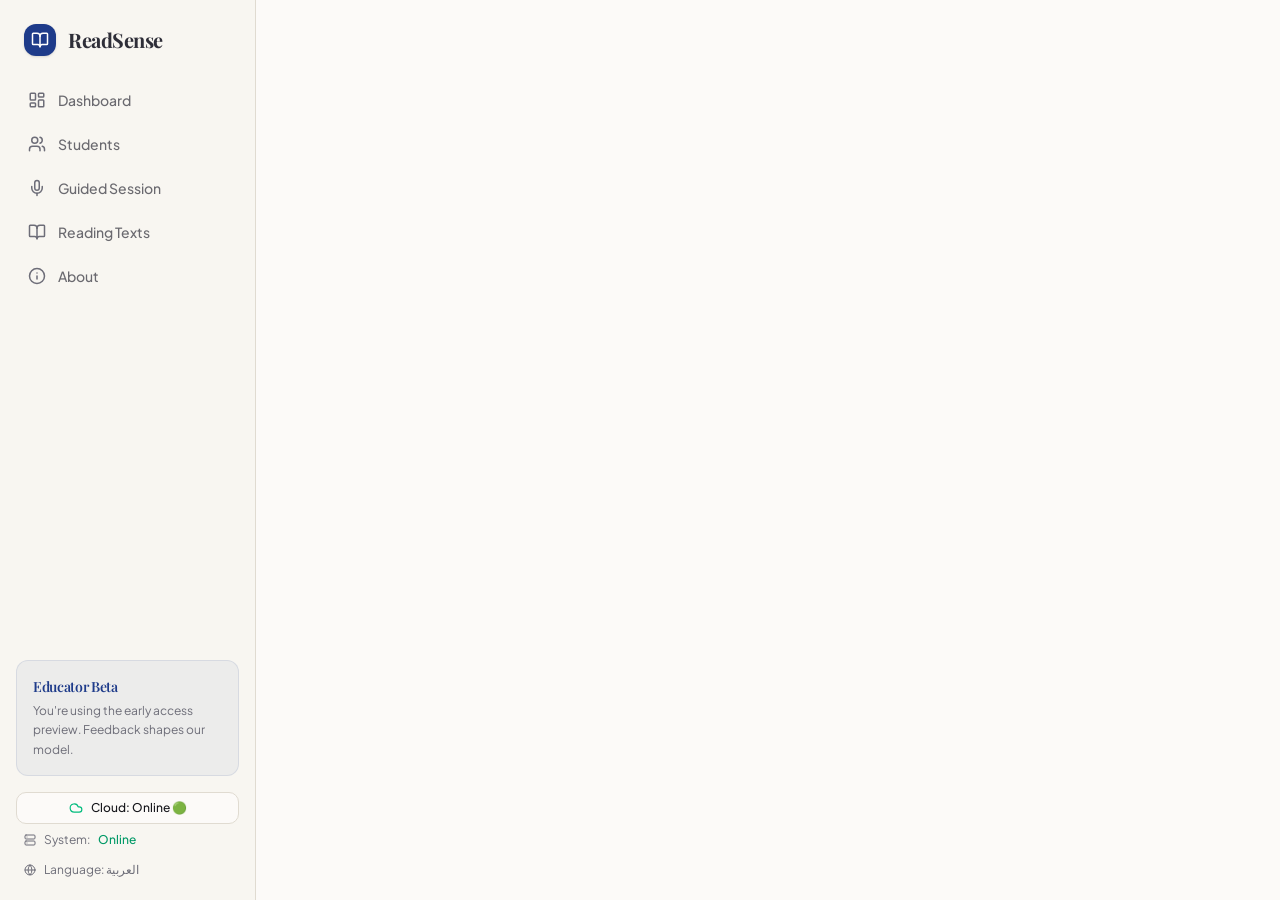
<file: index.html>
<!DOCTYPE html>
<html lang="en">
  <head>
    <meta charset="UTF-8" />
    <meta name="viewport" content="width=device-width, initial-scale=1.0, maximum-scale=1" />
    <title>ReadSense AI</title>
    <meta name="description" content="ReadSense AI helps educators understand reading error patterns and provide personalized support in Arabic and English." />
    <meta name="robots" content="index, follow" />
    <meta property="og:title" content="ReadSense AI" />
    <meta property="og:description" content="Understand reading patterns, track progress, and personalize support in Arabic and English." />
    <meta property="og:type" content="website" />
    <meta name="twitter:card" content="summary_large_image" />
    <meta name="twitter:title" content="ReadSense AI" />
    <meta name="twitter:description" content="ReadSense AI — built on Replit. Update this description to reflect the app." />
    <link rel="icon" type="image/svg+xml" href="./favicon.svg" />
    <link rel="preconnect" href="https://fonts.googleapis.com">
    <link rel="preconnect" href="https://fonts.gstatic.com" crossorigin>
    <link href="https://fonts.googleapis.com/css2?family=Inter:wght@400;500;600;700&display=swap" rel="stylesheet">
    <script type="module" crossorigin src="./assets/index-CiHZF3-P.js"></script>
    <link rel="stylesheet" crossorigin href="./assets/index-lIHgsehk.css">
  </head>
  <body>
    <div id="root"></div>
  </body>
</html>
</file>
<file: assets/index-lIHgsehk.css>
@import"https://fonts.googleapis.com/css2?family=Plus+Jakarta+Sans:wght@400;500;600;700&family=Playfair+Display:ital,wght@0,400;0,600;0,700;1,400&display=swap";@layer components;@layer properties{@supports (((-webkit-hyphens:none)) and (not (margin-trim:inline))) or ((-moz-orient:inline) and (not (color:rgb(from red r g b)))){*,:before,:after,::backdrop{--tw-translate-x:0;--tw-translate-y:0;--tw-translate-z:0;--tw-rotate-x:initial;--tw-rotate-y:initial;--tw-rotate-z:initial;--tw-skew-x:initial;--tw-skew-y:initial;--tw-space-y-reverse:0;--tw-space-x-reverse:0;--tw-divide-y-reverse:0;--tw-border-style:solid;--tw-gradient-position:initial;--tw-gradient-from:#0000;--tw-gradient-via:#0000;--tw-gradient-to:#0000;--tw-gradient-stops:initial;--tw-gradient-via-stops:initial;--tw-gradient-from-position:0%;--tw-gradient-via-position:50%;--tw-gradient-to-position:100%;--tw-leading:initial;--tw-font-weight:initial;--tw-tracking:initial;--tw-ordinal:initial;--tw-slashed-zero:initial;--tw-numeric-figure:initial;--tw-numeric-spacing:initial;--tw-numeric-fraction:initial;--tw-shadow:0 0 #0000;--tw-shadow-color:initial;--tw-shadow-alpha:100%;--tw-inset-shadow:0 0 #0000;--tw-inset-shadow-color:initial;--tw-inset-shadow-alpha:100%;--tw-ring-color:initial;--tw-ring-shadow:0 0 #0000;--tw-inset-ring-color:initial;--tw-inset-ring-shadow:0 0 #0000;--tw-ring-inset:initial;--tw-ring-offset-width:0px;--tw-ring-offset-color:#fff;--tw-ring-offset-shadow:0 0 #0000;--tw-outline-style:solid;--tw-backdrop-blur:initial;--tw-backdrop-brightness:initial;--tw-backdrop-contrast:initial;--tw-backdrop-grayscale:initial;--tw-backdrop-hue-rotate:initial;--tw-backdrop-invert:initial;--tw-backdrop-opacity:initial;--tw-backdrop-saturate:initial;--tw-backdrop-sepia:initial;--tw-duration:initial;--tw-ease:initial;--tw-content:"";--tw-scale-x:1;--tw-scale-y:1;--tw-scale-z:1;--tw-animation-delay:0s;--tw-animation-direction:normal;--tw-animation-duration:initial;--tw-animation-fill-mode:none;--tw-animation-iteration-count:1;--tw-enter-blur:0;--tw-enter-opacity:1;--tw-enter-rotate:0;--tw-enter-scale:1;--tw-enter-translate-x:0;--tw-enter-translate-y:0;--tw-exit-blur:0;--tw-exit-opacity:1;--tw-exit-rotate:0;--tw-exit-scale:1;--tw-exit-translate-x:0;--tw-exit-translate-y:0}}}@layer theme{:root,:host{--color-red-50:oklch(97.1% .013 17.38);--color-red-300:oklch(80.8% .114 19.571);--color-red-400:oklch(70.4% .191 22.216);--color-red-500:oklch(63.7% .237 25.331);--color-red-600:oklch(57.7% .245 27.325);--color-amber-100:oklch(96.2% .059 95.617);--color-amber-300:oklch(87.9% .169 91.605);--color-amber-500:oklch(76.9% .188 70.08);--color-amber-600:oklch(66.6% .179 58.318);--color-amber-800:oklch(47.3% .137 46.201);--color-amber-900:oklch(41.4% .112 45.904);--color-emerald-50:oklch(97.9% .021 166.113);--color-emerald-100:oklch(95% .052 163.051);--color-emerald-200:oklch(90.5% .093 164.15);--color-emerald-300:oklch(84.5% .143 164.978);--color-emerald-400:oklch(76.5% .177 163.223);--color-emerald-500:oklch(69.6% .17 162.48);--color-emerald-600:oklch(59.6% .145 163.225);--color-emerald-700:oklch(50.8% .118 165.612);--color-emerald-800:oklch(43.2% .095 166.913);--color-emerald-900:oklch(37.8% .077 168.94);--color-emerald-950:oklch(26.2% .051 172.552);--color-blue-50:oklch(97% .014 254.604);--color-blue-200:oklch(88.2% .059 254.128);--color-blue-300:oklch(80.9% .105 251.813);--color-blue-800:oklch(42.4% .199 265.638);--color-blue-950:oklch(28.2% .091 267.935);--color-purple-500:oklch(62.7% .265 303.9);--color-rose-50:oklch(96.9% .015 12.422);--color-rose-300:oklch(81% .117 11.638);--color-rose-400:oklch(71.2% .194 13.428);--color-rose-500:oklch(64.5% .246 16.439);--color-rose-800:oklch(45.5% .188 13.697);--color-rose-950:oklch(27.1% .105 12.094);--color-gray-50:oklch(98.5% .002 247.839);--color-gray-100:oklch(96.7% .003 264.542);--color-gray-600:oklch(44.6% .03 256.802);--color-gray-700:oklch(37.3% .034 259.733);--color-gray-800:oklch(27.8% .033 256.848);--color-gray-900:oklch(21% .034 264.665);--color-black:#000;--color-white:#fff;--spacing:.25rem;--container-sm:24rem;--container-md:28rem;--container-lg:32rem;--container-2xl:42rem;--container-3xl:48rem;--container-4xl:56rem;--container-6xl:72rem;--text-xs:.75rem;--text-xs--line-height:calc(1 / .75);--text-sm:.875rem;--text-sm--line-height:calc(1.25 / .875);--text-base:1rem;--text-base--line-height: 1.5 ;--text-lg:1.125rem;--text-lg--line-height:calc(1.75 / 1.125);--text-xl:1.25rem;--text-xl--line-height:calc(1.75 / 1.25);--text-2xl:1.5rem;--text-2xl--line-height:calc(2 / 1.5);--text-3xl:1.875rem;--text-3xl--line-height: 1.2 ;--text-4xl:2.25rem;--text-4xl--line-height:calc(2.5 / 2.25);--text-5xl:3rem;--text-5xl--line-height:1;--font-weight-light:300;--font-weight-normal:400;--font-weight-medium:500;--font-weight-semibold:600;--font-weight-bold:700;--tracking-tight:-.025em;--tracking-wider:.05em;--tracking-widest:.1em;--leading-tight:1.25;--leading-snug:1.375;--leading-normal:1.5;--leading-relaxed:1.625;--radius-2xl:1rem;--ease-in-out:cubic-bezier(.4, 0, .2, 1);--animate-spin:spin 1s linear infinite;--animate-pulse:pulse 2s cubic-bezier(.4, 0, .6, 1) infinite;--blur-sm:8px;--aspect-video:16 / 9;--default-transition-duration:.15s;--default-transition-timing-function:cubic-bezier(.4, 0, .2, 1);--default-font-family:var(--app-font-sans);--default-mono-font-family:var(--app-font-mono);--color-border:hsl(var(--border))}}@layer base{*,:after,:before,::backdrop{box-sizing:border-box;border:0 solid;margin:0;padding:0}::file-selector-button{box-sizing:border-box;border:0 solid;margin:0;padding:0}html,:host{-webkit-text-size-adjust:100%;tab-size:4;line-height:1.5;font-family:var(--default-font-family,-apple-system, BlinkMacSystemFont, "Segoe UI", Roboto, "Helvetica Neue", "Noto Sans", Arial, sans-serif, "Apple Color Emoji", "Segoe UI Emoji", "Segoe UI Symbol", "Noto Color Emoji");font-feature-settings:var(--default-font-feature-settings,normal);font-variation-settings:var(--default-font-variation-settings,normal);-webkit-tap-highlight-color:transparent}hr{height:0;color:inherit;border-top-width:1px}abbr:where([title]){-webkit-text-decoration:underline dotted;text-decoration:underline dotted}h1,h2,h3,h4,h5,h6{font-size:inherit;font-weight:inherit}a{color:inherit;-webkit-text-decoration:inherit;text-decoration:inherit}b,strong{font-weight:bolder}code,kbd,samp,pre{font-family:var(--default-mono-font-family,ui-monospace, SFMono-Regular, Menlo, Monaco, Consolas, "Liberation Mono", "Courier New", monospace);font-feature-settings:var(--default-mono-font-feature-settings,normal);font-variation-settings:var(--default-mono-font-variation-settings,normal);font-size:1em}small{font-size:80%}sub,sup{vertical-align:baseline;font-size:75%;line-height:0;position:relative}sub{bottom:-.25em}sup{top:-.5em}table{text-indent:0;border-color:inherit;border-collapse:collapse}:-moz-focusring:where(:not(iframe)){outline:auto}progress{vertical-align:baseline}summary{display:list-item}ol,ul,menu{list-style:none}img,svg,video,canvas,audio,iframe,embed,object{vertical-align:middle;display:block}img,video{max-width:100%;height:auto}button,input,select,optgroup,textarea{font:inherit;font-feature-settings:inherit;font-variation-settings:inherit;letter-spacing:inherit;color:inherit;opacity:1;background-color:#0000;border-radius:0}::file-selector-button{font:inherit;font-feature-settings:inherit;font-variation-settings:inherit;letter-spacing:inherit;color:inherit;opacity:1;background-color:#0000;border-radius:0}:where(select:is([multiple],[size])) optgroup{font-weight:bolder}:where(select:is([multiple],[size])) optgroup option{padding-inline-start:20px}::file-selector-button{margin-inline-end:4px}::placeholder{opacity:1}@supports (not ((-webkit-appearance:-apple-pay-button))) or (contain-intrinsic-size:1px){::placeholder{color:currentColor}@supports (color:color-mix(in lab,red,red)){::placeholder{color:color-mix(in oklab,currentcolor 50%,transparent)}}}textarea{resize:vertical}::-webkit-search-decoration{-webkit-appearance:none}::-webkit-date-and-time-value{min-height:1lh;text-align:inherit}::-webkit-datetime-edit{display:inline-flex}::-webkit-datetime-edit-fields-wrapper{padding:0}::-webkit-datetime-edit{padding-block:0}::-webkit-datetime-edit-year-field{padding-block:0}::-webkit-datetime-edit-month-field{padding-block:0}::-webkit-datetime-edit-day-field{padding-block:0}::-webkit-datetime-edit-hour-field{padding-block:0}::-webkit-datetime-edit-minute-field{padding-block:0}::-webkit-datetime-edit-second-field{padding-block:0}::-webkit-datetime-edit-millisecond-field{padding-block:0}::-webkit-datetime-edit-meridiem-field{padding-block:0}::-webkit-calendar-picker-indicator{line-height:1}:-moz-ui-invalid{box-shadow:none}button,input:where([type=button],[type=reset],[type=submit]){appearance:button}::file-selector-button{appearance:button}::-webkit-inner-spin-button{height:auto}::-webkit-outer-spin-button{height:auto}[hidden]:where(:not([hidden=until-found])){display:none!important}*{border-color:hsl(var(--border))}body{background-color:hsl(var(--background));font-family:var(--app-font-sans);color:hsl(var(--foreground));-webkit-font-smoothing:antialiased;-moz-osx-font-smoothing:grayscale}h1,h2,h3,h4,h5,h6{font-family:var(--app-font-serif);--tw-tracking:var(--tracking-tight);letter-spacing:var(--tracking-tight);color:hsl(var(--foreground))}}@layer utilities{.\@container\/field-group{container:field-group/inline-size}.pointer-events-auto{pointer-events:auto}.pointer-events-none{pointer-events:none}.invisible{visibility:hidden}.sr-only{clip-path:inset(50%);white-space:nowrap;border-width:0;width:1px;height:1px;margin:-1px;padding:0;position:absolute;overflow:hidden}.absolute{position:absolute}.fixed{position:fixed}.relative{position:relative}.static{position:static}.inset-0{inset:0}.inset-x-0{inset-inline:0}.inset-y-0{inset-block:0}.-top-12{top:calc(var(--spacing) * -12)}.top-0{top:0}.top-1\.5{top:calc(var(--spacing) * 1.5)}.top-1\/2{top:50%}.top-2{top:calc(var(--spacing) * 2)}.top-3\.5{top:calc(var(--spacing) * 3.5)}.top-4{top:calc(var(--spacing) * 4)}.top-\[1px\]{top:1px}.top-\[50\%\]{top:50%}.top-\[60\%\]{top:60%}.top-full{top:100%}.-right-12{right:calc(var(--spacing) * -12)}.right-0{right:0}.right-1{right:var(--spacing)}.right-2{right:calc(var(--spacing) * 2)}.right-3{right:calc(var(--spacing) * 3)}.right-4{right:calc(var(--spacing) * 4)}.-bottom-12{bottom:calc(var(--spacing) * -12)}.bottom-0{bottom:0}.-left-12{left:calc(var(--spacing) * -12)}.left-0{left:0}.left-1\/2{left:50%}.left-2{left:calc(var(--spacing) * 2)}.left-\[50\%\]{left:50%}.z-10{z-index:10}.z-20{z-index:20}.z-30{z-index:30}.z-40{z-index:40}.z-50{z-index:50}.z-\[1\]{z-index:1}.z-\[100\]{z-index:100}.order-first{order:-9999}.order-last{order:9999}.container{width:100%}@media(min-width:40rem){.container{max-width:40rem}}@media(min-width:48rem){.container{max-width:48rem}}@media(min-width:64rem){.container{max-width:64rem}}@media(min-width:80rem){.container{max-width:80rem}}@media(min-width:96rem){.container{max-width:96rem}}.\!m-0{margin:0!important}.-mx-1{margin-inline:calc(var(--spacing) * -1)}.mx-2{margin-inline:calc(var(--spacing) * 2)}.mx-3\.5{margin-inline:calc(var(--spacing) * 3.5)}.mx-4{margin-inline:calc(var(--spacing) * 4)}.mx-auto{margin-inline:auto}.-my-2{margin-block:calc(var(--spacing) * -2)}.my-0{margin-block:0}.my-0\.5{margin-block:calc(var(--spacing) * .5)}.my-1{margin-block:var(--spacing)}.ms-1{margin-inline-start:var(--spacing)}.ms-2{margin-inline-start:calc(var(--spacing) * 2)}.me-1{margin-inline-end:var(--spacing)}.me-2{margin-inline-end:calc(var(--spacing) * 2)}.-mt-4{margin-top:calc(var(--spacing) * -4)}.mt-0\.5{margin-top:calc(var(--spacing) * .5)}.mt-1{margin-top:var(--spacing)}.mt-1\.5{margin-top:calc(var(--spacing) * 1.5)}.mt-2{margin-top:calc(var(--spacing) * 2)}.mt-4{margin-top:calc(var(--spacing) * 4)}.mt-6{margin-top:calc(var(--spacing) * 6)}.mt-8{margin-top:calc(var(--spacing) * 8)}.mt-24{margin-top:calc(var(--spacing) * 24)}.mt-auto{margin-top:auto}.mr-2{margin-right:calc(var(--spacing) * 2)}.mb-0\.5{margin-bottom:calc(var(--spacing) * .5)}.mb-1{margin-bottom:var(--spacing)}.mb-2{margin-bottom:calc(var(--spacing) * 2)}.mb-3{margin-bottom:calc(var(--spacing) * 3)}.mb-4{margin-bottom:calc(var(--spacing) * 4)}.mb-6{margin-bottom:calc(var(--spacing) * 6)}.mb-8{margin-bottom:calc(var(--spacing) * 8)}.-ml-4{margin-left:calc(var(--spacing) * -4)}.ml-1{margin-left:var(--spacing)}.ml-4{margin-left:calc(var(--spacing) * 4)}.ml-auto{margin-left:auto}.line-clamp-2{-webkit-line-clamp:2;-webkit-box-orient:vertical;display:-webkit-box;overflow:hidden}.line-clamp-4{-webkit-line-clamp:4;-webkit-box-orient:vertical;display:-webkit-box;overflow:hidden}.block{display:block}.flex{display:flex}.grid{display:grid}.hidden{display:none}.inline-block{display:inline-block}.inline-flex{display:inline-flex}.table{display:table}.aspect-square{aspect-ratio:1}.aspect-video{aspect-ratio:var(--aspect-video)}.size-4{width:calc(var(--spacing) * 4);height:calc(var(--spacing) * 4)}.size-6{width:calc(var(--spacing) * 6);height:calc(var(--spacing) * 6)}.size-8{width:calc(var(--spacing) * 8);height:calc(var(--spacing) * 8)}.size-10{width:calc(var(--spacing) * 10);height:calc(var(--spacing) * 10)}.size-\[--cell-size\]{width:--cell-size;height:--cell-size}.h-1\.5{height:calc(var(--spacing) * 1.5)}.h-2{height:calc(var(--spacing) * 2)}.h-2\.5{height:calc(var(--spacing) * 2.5)}.h-3{height:calc(var(--spacing) * 3)}.h-3\.5{height:calc(var(--spacing) * 3.5)}.h-4{height:calc(var(--spacing) * 4)}.h-5{height:calc(var(--spacing) * 5)}.h-6{height:calc(var(--spacing) * 6)}.h-7{height:calc(var(--spacing) * 7)}.h-8{height:calc(var(--spacing) * 8)}.h-9{height:calc(var(--spacing) * 9)}.h-10{height:calc(var(--spacing) * 10)}.h-11{height:calc(var(--spacing) * 11)}.h-12{height:calc(var(--spacing) * 12)}.h-14{height:calc(var(--spacing) * 14)}.h-16{height:calc(var(--spacing) * 16)}.h-32{height:calc(var(--spacing) * 32)}.h-48{height:calc(var(--spacing) * 48)}.h-64{height:calc(var(--spacing) * 64)}.h-\[--cell-size\]{height:--cell-size}.h-\[1px\]{height:1px}.h-\[100dvh\]{height:100dvh}.h-\[300px\]{height:300px}.h-\[var\(--radix-navigation-menu-viewport-height\)\]{height:var(--radix-navigation-menu-viewport-height)}.h-\[var\(--radix-select-trigger-height\)\]{height:var(--radix-select-trigger-height)}.h-auto{height:auto}.h-full{height:100%}.h-px{height:1px}.h-svh{height:100svh}.max-h-\[--radix-context-menu-content-available-height\]{max-height:--radix-context-menu-content-available-height}.max-h-\[--radix-select-content-available-height\]{max-height:--radix-select-content-available-height}.max-h-\[85vh\]{max-height:85vh}.max-h-\[90vh\]{max-height:90vh}.max-h-\[300px\]{max-height:300px}.max-h-\[400px\]{max-height:400px}.max-h-\[700px\]{max-height:700px}.max-h-\[var\(--radix-dropdown-menu-content-available-height\)\]{max-height:var(--radix-dropdown-menu-content-available-height)}.max-h-screen{max-height:100vh}.min-h-0{min-height:0}.min-h-\[60px\]{min-height:60px}.min-h-\[250px\]{min-height:250px}.min-h-\[300px\]{min-height:300px}.min-h-screen{min-height:100vh}.min-h-svh{min-height:100svh}.w-0{width:0}.w-1{width:var(--spacing)}.w-1\/3{width:33.3333%}.w-2{width:calc(var(--spacing) * 2)}.w-2\.5{width:calc(var(--spacing) * 2.5)}.w-2\/3{width:66.6667%}.w-3{width:calc(var(--spacing) * 3)}.w-3\.5{width:calc(var(--spacing) * 3.5)}.w-3\/4{width:75%}.w-4{width:calc(var(--spacing) * 4)}.w-5{width:calc(var(--spacing) * 5)}.w-6{width:calc(var(--spacing) * 6)}.w-7{width:calc(var(--spacing) * 7)}.w-8{width:calc(var(--spacing) * 8)}.w-9{width:calc(var(--spacing) * 9)}.w-10{width:calc(var(--spacing) * 10)}.w-12{width:calc(var(--spacing) * 12)}.w-16{width:calc(var(--spacing) * 16)}.w-32{width:calc(var(--spacing) * 32)}.w-64{width:calc(var(--spacing) * 64)}.w-72{width:calc(var(--spacing) * 72)}.w-\[--cell-size\]{width:--cell-size}.w-\[1px\]{width:1px}.w-\[100px\]{width:100px}.w-\[var\(--sidebar-width\)\]{width:var(--sidebar-width)}.w-auto{width:auto}.w-fit{width:fit-content}.w-full{width:100%}.w-max{width:max-content}.w-px{width:1px}.max-w-2xl{max-width:var(--container-2xl)}.max-w-3xl{max-width:var(--container-3xl)}.max-w-4xl{max-width:var(--container-4xl)}.max-w-6xl{max-width:var(--container-6xl)}.max-w-\[50\%\]{max-width:50%}.max-w-\[72px\]{max-width:72px}.max-w-\[80vw\]{max-width:80vw}.max-w-\[var\(--skeleton-width\)\]{max-width:var(--skeleton-width)}.max-w-lg{max-width:var(--container-lg)}.max-w-max{max-width:max-content}.max-w-md{max-width:var(--container-md)}.max-w-sm{max-width:var(--container-sm)}.min-w-0{min-width:0}.min-w-5{min-width:calc(var(--spacing) * 5)}.min-w-8{min-width:calc(var(--spacing) * 8)}.min-w-9{min-width:calc(var(--spacing) * 9)}.min-w-10{min-width:calc(var(--spacing) * 10)}.min-w-\[--cell-size\]{min-width:--cell-size}.min-w-\[8rem\]{min-width:8rem}.min-w-\[12rem\]{min-width:12rem}.min-w-\[64px\]{min-width:64px}.min-w-\[var\(--radix-select-trigger-width\)\]{min-width:var(--radix-select-trigger-width)}.flex-1{flex:1}.shrink-0{flex-shrink:0}.grow{flex-grow:1}.grow-0{flex-grow:0}.basis-full{flex-basis:100%}.caption-bottom{caption-side:bottom}.border-collapse{border-collapse:collapse}.origin-\[--radix-context-menu-content-transform-origin\]{transform-origin:--radix-context-menu-content-transform-origin}.origin-\[--radix-dropdown-menu-content-transform-origin\]{transform-origin:--radix-dropdown-menu-content-transform-origin}.origin-\[--radix-hover-card-content-transform-origin\]{transform-origin:--radix-hover-card-content-transform-origin}.origin-\[--radix-menubar-content-transform-origin\]{transform-origin:--radix-menubar-content-transform-origin}.origin-\[--radix-popover-content-transform-origin\]{transform-origin:--radix-popover-content-transform-origin}.origin-\[--radix-select-content-transform-origin\]{transform-origin:--radix-select-content-transform-origin}.origin-\[--radix-tooltip-content-transform-origin\]{transform-origin:--radix-tooltip-content-transform-origin}.-translate-x-1\/2{--tw-translate-x: -50% ;translate:var(--tw-translate-x) var(--tw-translate-y)}.-translate-x-px{--tw-translate-x:-1px;translate:var(--tw-translate-x) var(--tw-translate-y)}.translate-x-\[-50\%\]{--tw-translate-x:-50%;translate:var(--tw-translate-x) var(--tw-translate-y)}.translate-x-px{--tw-translate-x:1px;translate:var(--tw-translate-x) var(--tw-translate-y)}.-translate-y-1\/2{--tw-translate-y: -50% ;translate:var(--tw-translate-x) var(--tw-translate-y)}.translate-y-\[-50\%\]{--tw-translate-y:-50%;translate:var(--tw-translate-x) var(--tw-translate-y)}.rotate-45{rotate:45deg}.rotate-90{rotate:90deg}.transform{transform:var(--tw-rotate-x,) var(--tw-rotate-y,) var(--tw-rotate-z,) var(--tw-skew-x,) var(--tw-skew-y,)}.animate-caret-blink{animation:1.25s ease-out infinite caret-blink}.animate-in{animation:enter var(--tw-animation-duration,var(--tw-duration,.15s))var(--tw-ease,ease)var(--tw-animation-delay,0s)var(--tw-animation-iteration-count,1)var(--tw-animation-direction,normal)var(--tw-animation-fill-mode,none)}.animate-pulse{animation:var(--animate-pulse)}.animate-spin{animation:var(--animate-spin)}.cursor-default{cursor:default}.cursor-pointer{cursor:pointer}.cursor-text{cursor:text}.touch-none{touch-action:none}.resize-none{resize:none}.list-disc{list-style-type:disc}.list-none{list-style-type:none}.grid-cols-1{grid-template-columns:repeat(1,minmax(0,1fr))}.grid-cols-2{grid-template-columns:repeat(2,minmax(0,1fr))}.flex-col{flex-direction:column}.flex-col-reverse{flex-direction:column-reverse}.flex-row{flex-direction:row}.flex-wrap{flex-wrap:wrap}.place-content-center{place-content:center}.items-center{align-items:center}.items-end{align-items:flex-end}.items-start{align-items:flex-start}.items-stretch{align-items:stretch}.justify-around{justify-content:space-around}.justify-between{justify-content:space-between}.justify-center{justify-content:center}.justify-end{justify-content:flex-end}.justify-start{justify-content:flex-start}.gap-1{gap:var(--spacing)}.gap-1\.5{gap:calc(var(--spacing) * 1.5)}.gap-2{gap:calc(var(--spacing) * 2)}.gap-2\.5{gap:calc(var(--spacing) * 2.5)}.gap-3{gap:calc(var(--spacing) * 3)}.gap-4{gap:calc(var(--spacing) * 4)}.gap-6{gap:calc(var(--spacing) * 6)}.gap-7{gap:calc(var(--spacing) * 7)}.gap-8{gap:calc(var(--spacing) * 8)}:where(.space-y-1>:not(:last-child)){--tw-space-y-reverse:0;margin-block-start:calc(var(--spacing) * var(--tw-space-y-reverse));margin-block-end:calc(var(--spacing) * calc(1 - var(--tw-space-y-reverse)))}:where(.space-y-1\.5>:not(:last-child)){--tw-space-y-reverse:0;margin-block-start:calc(calc(var(--spacing) * 1.5) * var(--tw-space-y-reverse));margin-block-end:calc(calc(var(--spacing) * 1.5) * calc(1 - var(--tw-space-y-reverse)))}:where(.space-y-2>:not(:last-child)){--tw-space-y-reverse:0;margin-block-start:calc(calc(var(--spacing) * 2) * var(--tw-space-y-reverse));margin-block-end:calc(calc(var(--spacing) * 2) * calc(1 - var(--tw-space-y-reverse)))}:where(.space-y-3>:not(:last-child)){--tw-space-y-reverse:0;margin-block-start:calc(calc(var(--spacing) * 3) * var(--tw-space-y-reverse));margin-block-end:calc(calc(var(--spacing) * 3) * calc(1 - var(--tw-space-y-reverse)))}:where(.space-y-4>:not(:last-child)){--tw-space-y-reverse:0;margin-block-start:calc(calc(var(--spacing) * 4) * var(--tw-space-y-reverse));margin-block-end:calc(calc(var(--spacing) * 4) * calc(1 - var(--tw-space-y-reverse)))}:where(.space-y-6>:not(:last-child)){--tw-space-y-reverse:0;margin-block-start:calc(calc(var(--spacing) * 6) * var(--tw-space-y-reverse));margin-block-end:calc(calc(var(--spacing) * 6) * calc(1 - var(--tw-space-y-reverse)))}:where(.space-y-8>:not(:last-child)){--tw-space-y-reverse:0;margin-block-start:calc(calc(var(--spacing) * 8) * var(--tw-space-y-reverse));margin-block-end:calc(calc(var(--spacing) * 8) * calc(1 - var(--tw-space-y-reverse)))}:where(.space-y-12>:not(:last-child)){--tw-space-y-reverse:0;margin-block-start:calc(calc(var(--spacing) * 12) * var(--tw-space-y-reverse));margin-block-end:calc(calc(var(--spacing) * 12) * calc(1 - var(--tw-space-y-reverse)))}:where(.space-x-1>:not(:last-child)){--tw-space-x-reverse:0;margin-inline-start:calc(var(--spacing) * var(--tw-space-x-reverse));margin-inline-end:calc(var(--spacing) * calc(1 - var(--tw-space-x-reverse)))}:where(.space-x-4>:not(:last-child)){--tw-space-x-reverse:0;margin-inline-start:calc(calc(var(--spacing) * 4) * var(--tw-space-x-reverse));margin-inline-end:calc(calc(var(--spacing) * 4) * calc(1 - var(--tw-space-x-reverse)))}:where(.divide-y>:not(:last-child)){--tw-divide-y-reverse:0;border-bottom-style:var(--tw-border-style);border-top-style:var(--tw-border-style);border-top-width:calc(1px * var(--tw-divide-y-reverse));border-bottom-width:calc(1px * calc(1 - var(--tw-divide-y-reverse)))}:where(.divide-border\/60>:not(:last-child)){border-color:hsl(var(--border))}@supports (color:color-mix(in lab,red,red)){:where(.divide-border\/60>:not(:last-child)){border-color:color-mix(in oklab,hsl(var(--border)) 60%,transparent)}}.self-start{align-self:flex-start}.self-stretch{align-self:stretch}.truncate{text-overflow:ellipsis;white-space:nowrap;overflow:hidden}.overflow-auto{overflow:auto}.overflow-hidden{overflow:hidden}.overflow-x-auto{overflow-x:auto}.overflow-x-hidden{overflow-x:hidden}.overflow-y-auto{overflow-y:auto}.rounded{border-radius:.25rem}.rounded-2xl{border-radius:var(--radius-2xl)}.rounded-\[2px\]{border-radius:2px}.rounded-\[calc\(var\(--radius\)-5px\)\]{border-radius:calc(var(--radius) - 5px)}.rounded-\[inherit\]{border-radius:inherit}.rounded-full{border-radius:3.40282e38px}.rounded-lg{border-radius:var(--radius)}.rounded-md{border-radius:calc(var(--radius) - 2px)}.rounded-none{border-radius:0}.rounded-sm{border-radius:calc(var(--radius) - 4px)}.rounded-xl{border-radius:calc(var(--radius) + 4px)}.rounded-t-\[10px\]{border-top-left-radius:10px;border-top-right-radius:10px}.rounded-l-md{border-top-left-radius:calc(var(--radius) - 2px);border-bottom-left-radius:calc(var(--radius) - 2px)}.rounded-tl-sm{border-top-left-radius:calc(var(--radius) - 4px)}.rounded-r-md{border-top-right-radius:calc(var(--radius) - 2px);border-bottom-right-radius:calc(var(--radius) - 2px)}.border{border-style:var(--tw-border-style);border-width:1px}.border-0{border-style:var(--tw-border-style);border-width:0}.border-2{border-style:var(--tw-border-style);border-width:2px}.border-\[1\.5px\]{border-style:var(--tw-border-style);border-width:1.5px}.border-y{border-block-style:var(--tw-border-style);border-block-width:1px}.border-s-4{border-inline-start-style:var(--tw-border-style);border-inline-start-width:4px}.border-e{border-inline-end-style:var(--tw-border-style);border-inline-end-width:1px}.border-t{border-top-style:var(--tw-border-style);border-top-width:1px}.border-r{border-right-style:var(--tw-border-style);border-right-width:1px}.border-b{border-bottom-style:var(--tw-border-style);border-bottom-width:1px}.border-l{border-left-style:var(--tw-border-style);border-left-width:1px}.border-dashed{--tw-border-style:dashed;border-style:dashed}.border-\[--color-border\]{border-color:--color-border}.border-blue-200{border-color:var(--color-blue-200)}.border-border,.border-border\/50{border-color:hsl(var(--border))}@supports (color:color-mix(in lab,red,red)){.border-border\/50{border-color:color-mix(in oklab,hsl(var(--border)) 50%,transparent)}}.border-border\/80{border-color:hsl(var(--border))}@supports (color:color-mix(in lab,red,red)){.border-border\/80{border-color:color-mix(in oklab,hsl(var(--border)) 80%,transparent)}}.border-destructive,.border-destructive\/20{border-color:hsl(var(--destructive))}@supports (color:color-mix(in lab,red,red)){.border-destructive\/20{border-color:color-mix(in oklab,hsl(var(--destructive)) 20%,transparent)}}.border-destructive\/50{border-color:hsl(var(--destructive))}@supports (color:color-mix(in lab,red,red)){.border-destructive\/50{border-color:color-mix(in oklab,hsl(var(--destructive)) 50%,transparent)}}.border-emerald-200{border-color:var(--color-emerald-200)}.border-emerald-500\/20{border-color:#00bb7f33}@supports (color:color-mix(in lab,red,red)){.border-emerald-500\/20{border-color:color-mix(in oklab,var(--color-emerald-500) 20%,transparent)}}.border-input{border-color:hsl(var(--input))}.border-muted-border\/30{border-color:var(--muted-border)}@supports (color:color-mix(in lab,red,red)){.border-muted-border\/30{border-color:color-mix(in oklab,var(--muted-border) 30%,transparent)}}.border-primary,.border-primary\/10{border-color:hsl(var(--primary))}@supports (color:color-mix(in lab,red,red)){.border-primary\/10{border-color:color-mix(in oklab,hsl(var(--primary)) 10%,transparent)}}.border-primary\/20{border-color:hsl(var(--primary))}@supports (color:color-mix(in lab,red,red)){.border-primary\/20{border-color:color-mix(in oklab,hsl(var(--primary)) 20%,transparent)}}.border-primary\/50{border-color:hsl(var(--primary))}@supports (color:color-mix(in lab,red,red)){.border-primary\/50{border-color:color-mix(in oklab,hsl(var(--primary)) 50%,transparent)}}.border-rose-400{border-color:var(--color-rose-400)}.border-secondary{border-color:hsl(var(--secondary))}.border-sidebar-border{border-color:hsl(var(--sidebar-border))}.border-transparent{border-color:#0000}.border-s-emerald-500{border-inline-start-color:var(--color-emerald-500)}.border-s-primary{border-inline-start-color:hsl(var(--primary))}.border-s-purple-500{border-inline-start-color:var(--color-purple-500)}.border-s-secondary{border-inline-start-color:hsl(var(--secondary))}.border-t-transparent{border-top-color:#0000}.border-l-transparent{border-left-color:#0000}.bg-\[--color-bg\]{background-color:--color-bg}.bg-accent{background-color:hsl(var(--accent))}.bg-amber-100{background-color:var(--color-amber-100)}.bg-amber-500{background-color:var(--color-amber-500)}.bg-background,.bg-background\/80{background-color:hsl(var(--background))}@supports (color:color-mix(in lab,red,red)){.bg-background\/80{background-color:color-mix(in oklab,hsl(var(--background)) 80%,transparent)}}.bg-black\/80{background-color:#000c}@supports (color:color-mix(in lab,red,red)){.bg-black\/80{background-color:color-mix(in oklab,var(--color-black) 80%,transparent)}}.bg-blue-50{background-color:var(--color-blue-50)}.bg-border{background-color:hsl(var(--border))}.bg-card,.bg-card\/95{background-color:hsl(var(--card))}@supports (color:color-mix(in lab,red,red)){.bg-card\/95{background-color:color-mix(in oklab,hsl(var(--card)) 95%,transparent)}}.bg-destructive,.bg-destructive\/10{background-color:hsl(var(--destructive))}@supports (color:color-mix(in lab,red,red)){.bg-destructive\/10{background-color:color-mix(in oklab,hsl(var(--destructive)) 10%,transparent)}}.bg-emerald-50{background-color:var(--color-emerald-50)}.bg-emerald-100{background-color:var(--color-emerald-100)}.bg-emerald-500{background-color:var(--color-emerald-500)}.bg-emerald-500\/10{background-color:#00bb7f1a}@supports (color:color-mix(in lab,red,red)){.bg-emerald-500\/10{background-color:color-mix(in oklab,var(--color-emerald-500) 10%,transparent)}}.bg-foreground{background-color:hsl(var(--foreground))}.bg-gray-50{background-color:var(--color-gray-50)}.bg-gray-100{background-color:var(--color-gray-100)}.bg-gray-900{background-color:var(--color-gray-900)}.bg-input{background-color:hsl(var(--input))}.bg-muted,.bg-muted\/10{background-color:hsl(var(--muted))}@supports (color:color-mix(in lab,red,red)){.bg-muted\/10{background-color:color-mix(in oklab,hsl(var(--muted)) 10%,transparent)}}.bg-muted\/20{background-color:hsl(var(--muted))}@supports (color:color-mix(in lab,red,red)){.bg-muted\/20{background-color:color-mix(in oklab,hsl(var(--muted)) 20%,transparent)}}.bg-muted\/30{background-color:hsl(var(--muted))}@supports (color:color-mix(in lab,red,red)){.bg-muted\/30{background-color:color-mix(in oklab,hsl(var(--muted)) 30%,transparent)}}.bg-muted\/40{background-color:hsl(var(--muted))}@supports (color:color-mix(in lab,red,red)){.bg-muted\/40{background-color:color-mix(in oklab,hsl(var(--muted)) 40%,transparent)}}.bg-muted\/50{background-color:hsl(var(--muted))}@supports (color:color-mix(in lab,red,red)){.bg-muted\/50{background-color:color-mix(in oklab,hsl(var(--muted)) 50%,transparent)}}.bg-popover{background-color:hsl(var(--popover))}.bg-primary,.bg-primary\/5{background-color:hsl(var(--primary))}@supports (color:color-mix(in lab,red,red)){.bg-primary\/5{background-color:color-mix(in oklab,hsl(var(--primary)) 5%,transparent)}}.bg-primary\/10{background-color:hsl(var(--primary))}@supports (color:color-mix(in lab,red,red)){.bg-primary\/10{background-color:color-mix(in oklab,hsl(var(--primary)) 10%,transparent)}}.bg-primary\/20{background-color:hsl(var(--primary))}@supports (color:color-mix(in lab,red,red)){.bg-primary\/20{background-color:color-mix(in oklab,hsl(var(--primary)) 20%,transparent)}}.bg-rose-50{background-color:var(--color-rose-50)}.bg-secondary,.bg-secondary\/5{background-color:hsl(var(--secondary))}@supports (color:color-mix(in lab,red,red)){.bg-secondary\/5{background-color:color-mix(in oklab,hsl(var(--secondary)) 5%,transparent)}}.bg-sidebar{background-color:hsl(var(--sidebar))}.bg-sidebar-accent{background-color:hsl(var(--sidebar-accent))}.bg-sidebar-border{background-color:hsl(var(--sidebar-border))}.bg-transparent{background-color:#0000}.bg-gradient-to-b{--tw-gradient-position:to bottom in oklab;background-image:linear-gradient(var(--tw-gradient-stops))}.bg-gradient-to-r{--tw-gradient-position:to right in oklab;background-image:linear-gradient(var(--tw-gradient-stops))}.from-primary{--tw-gradient-from:hsl(var(--primary));--tw-gradient-stops:var(--tw-gradient-via-stops,var(--tw-gradient-position), var(--tw-gradient-from) var(--tw-gradient-from-position), var(--tw-gradient-to) var(--tw-gradient-to-position))}.from-primary\/60{--tw-gradient-from:hsl(var(--primary))}@supports (color:color-mix(in lab,red,red)){.from-primary\/60{--tw-gradient-from:color-mix(in oklab, hsl(var(--primary)) 60%, transparent)}}.from-primary\/60{--tw-gradient-stops:var(--tw-gradient-via-stops,var(--tw-gradient-position), var(--tw-gradient-from) var(--tw-gradient-from-position), var(--tw-gradient-to) var(--tw-gradient-to-position))}.via-secondary{--tw-gradient-via:hsl(var(--secondary));--tw-gradient-via-stops:var(--tw-gradient-position), var(--tw-gradient-from) var(--tw-gradient-from-position), var(--tw-gradient-via) var(--tw-gradient-via-position), var(--tw-gradient-to) var(--tw-gradient-to-position);--tw-gradient-stops:var(--tw-gradient-via-stops)}.to-primary{--tw-gradient-to:hsl(var(--primary));--tw-gradient-stops:var(--tw-gradient-via-stops,var(--tw-gradient-position), var(--tw-gradient-from) var(--tw-gradient-from-position), var(--tw-gradient-to) var(--tw-gradient-to-position))}.to-secondary\/60{--tw-gradient-to:hsl(var(--secondary))}@supports (color:color-mix(in lab,red,red)){.to-secondary\/60{--tw-gradient-to:color-mix(in oklab, hsl(var(--secondary)) 60%, transparent)}}.to-secondary\/60{--tw-gradient-stops:var(--tw-gradient-via-stops,var(--tw-gradient-position), var(--tw-gradient-from) var(--tw-gradient-from-position), var(--tw-gradient-to) var(--tw-gradient-to-position))}.fill-current{fill:currentColor}.fill-primary{fill:hsl(var(--primary))}.p-0{padding:0}.p-1{padding:var(--spacing)}.p-2{padding:calc(var(--spacing) * 2)}.p-3{padding:calc(var(--spacing) * 3)}.p-4{padding:calc(var(--spacing) * 4)}.p-5{padding:calc(var(--spacing) * 5)}.p-6{padding:calc(var(--spacing) * 6)}.p-8{padding:calc(var(--spacing) * 8)}.p-20{padding:calc(var(--spacing) * 20)}.p-\[1px\]{padding:1px}.px-1{padding-inline:var(--spacing)}.px-1\.5{padding-inline:calc(var(--spacing) * 1.5)}.px-2{padding-inline:calc(var(--spacing) * 2)}.px-2\.5{padding-inline:calc(var(--spacing) * 2.5)}.px-3{padding-inline:calc(var(--spacing) * 3)}.px-4{padding-inline:calc(var(--spacing) * 4)}.px-6{padding-inline:calc(var(--spacing) * 6)}.px-8{padding-inline:calc(var(--spacing) * 8)}.px-\[--cell-size\]{padding-inline:--cell-size}.py-0\.5{padding-block:calc(var(--spacing) * .5)}.py-1{padding-block:var(--spacing)}.py-1\.5{padding-block:calc(var(--spacing) * 1.5)}.py-2{padding-block:calc(var(--spacing) * 2)}.py-2\.5{padding-block:calc(var(--spacing) * 2.5)}.py-3{padding-block:calc(var(--spacing) * 3)}.py-4{padding-block:calc(var(--spacing) * 4)}.py-6{padding-block:calc(var(--spacing) * 6)}.py-8{padding-block:calc(var(--spacing) * 8)}.py-12{padding-block:calc(var(--spacing) * 12)}.py-16{padding-block:calc(var(--spacing) * 16)}.py-20{padding-block:calc(var(--spacing) * 20)}.pe-2{padding-inline-end:calc(var(--spacing) * 2)}.pt-0{padding-top:0}.pt-2{padding-top:calc(var(--spacing) * 2)}.pt-3{padding-top:calc(var(--spacing) * 3)}.pt-4{padding-top:calc(var(--spacing) * 4)}.pt-6{padding-top:calc(var(--spacing) * 6)}.pt-8{padding-top:calc(var(--spacing) * 8)}.pr-1{padding-right:var(--spacing)}.pr-2{padding-right:calc(var(--spacing) * 2)}.pr-2\.5{padding-right:calc(var(--spacing) * 2.5)}.pr-3{padding-right:calc(var(--spacing) * 3)}.pr-8{padding-right:calc(var(--spacing) * 8)}.pb-2{padding-bottom:calc(var(--spacing) * 2)}.pb-3{padding-bottom:calc(var(--spacing) * 3)}.pb-4{padding-bottom:calc(var(--spacing) * 4)}.pb-6{padding-bottom:calc(var(--spacing) * 6)}.pb-8{padding-bottom:calc(var(--spacing) * 8)}.pb-12{padding-bottom:calc(var(--spacing) * 12)}.pb-24{padding-bottom:calc(var(--spacing) * 24)}.pl-2{padding-left:calc(var(--spacing) * 2)}.pl-2\.5{padding-left:calc(var(--spacing) * 2.5)}.pl-3{padding-left:calc(var(--spacing) * 3)}.pl-4{padding-left:calc(var(--spacing) * 4)}.pl-8{padding-left:calc(var(--spacing) * 8)}.text-center{text-align:center}.text-end{text-align:end}.text-left{text-align:left}.text-start{text-align:start}.align-middle{vertical-align:middle}.font-mono{font-family:var(--app-font-mono)}.font-sans{font-family:var(--app-font-sans)}.font-serif{font-family:var(--app-font-serif)}.text-2xl{font-size:var(--text-2xl);line-height:var(--tw-leading,var(--text-2xl--line-height))}.text-3xl{font-size:var(--text-3xl);line-height:var(--tw-leading,var(--text-3xl--line-height))}.text-4xl{font-size:var(--text-4xl);line-height:var(--tw-leading,var(--text-4xl--line-height))}.text-5xl{font-size:var(--text-5xl);line-height:var(--tw-leading,var(--text-5xl--line-height))}.text-base{font-size:var(--text-base);line-height:var(--tw-leading,var(--text-base--line-height))}.text-lg{font-size:var(--text-lg);line-height:var(--tw-leading,var(--text-lg--line-height))}.text-sm{font-size:var(--text-sm);line-height:var(--tw-leading,var(--text-sm--line-height))}.text-sm\/relaxed{font-size:var(--text-sm);line-height:var(--leading-relaxed)}.text-xl{font-size:var(--text-xl);line-height:var(--tw-leading,var(--text-xl--line-height))}.text-xs{font-size:var(--text-xs);line-height:var(--tw-leading,var(--text-xs--line-height))}.text-\[0\.8rem\]{font-size:.8rem}.text-\[10px\]{font-size:10px}.text-\[11px\]{font-size:11px}.leading-none{--tw-leading:1;line-height:1}.leading-normal{--tw-leading:var(--leading-normal);line-height:var(--leading-normal)}.leading-relaxed{--tw-leading:var(--leading-relaxed);line-height:var(--leading-relaxed)}.leading-snug{--tw-leading:var(--leading-snug);line-height:var(--leading-snug)}.leading-tight{--tw-leading:var(--leading-tight);line-height:var(--leading-tight)}.font-bold{--tw-font-weight:var(--font-weight-bold);font-weight:var(--font-weight-bold)}.font-light{--tw-font-weight:var(--font-weight-light);font-weight:var(--font-weight-light)}.font-medium{--tw-font-weight:var(--font-weight-medium);font-weight:var(--font-weight-medium)}.font-normal{--tw-font-weight:var(--font-weight-normal);font-weight:var(--font-weight-normal)}.font-semibold{--tw-font-weight:var(--font-weight-semibold);font-weight:var(--font-weight-semibold)}.tracking-tight{--tw-tracking:var(--tracking-tight);letter-spacing:var(--tracking-tight)}.tracking-wider{--tw-tracking:var(--tracking-wider);letter-spacing:var(--tracking-wider)}.tracking-widest{--tw-tracking:var(--tracking-widest);letter-spacing:var(--tracking-widest)}.text-balance{text-wrap:balance}.break-words{overflow-wrap:break-word}.whitespace-nowrap{white-space:nowrap}.text-accent-foreground{color:hsl(var(--accent-foreground))}.text-amber-600{color:var(--color-amber-600)}.text-amber-800{color:var(--color-amber-800)}.text-blue-800{color:var(--color-blue-800)}.text-card-foreground{color:hsl(var(--card-foreground))}.text-current{color:currentColor}.text-destructive{color:hsl(var(--destructive))}.text-destructive-foreground{color:hsl(var(--destructive-foreground))}.text-emerald-500{color:var(--color-emerald-500)}.text-emerald-600{color:var(--color-emerald-600)}.text-emerald-700{color:var(--color-emerald-700)}.text-emerald-800{color:var(--color-emerald-800)}.text-emerald-900{color:var(--color-emerald-900)}.text-foreground,.text-foreground\/50{color:hsl(var(--foreground))}@supports (color:color-mix(in lab,red,red)){.text-foreground\/50{color:color-mix(in oklab,hsl(var(--foreground)) 50%,transparent)}}.text-foreground\/70{color:hsl(var(--foreground))}@supports (color:color-mix(in lab,red,red)){.text-foreground\/70{color:color-mix(in oklab,hsl(var(--foreground)) 70%,transparent)}}.text-foreground\/80{color:hsl(var(--foreground))}@supports (color:color-mix(in lab,red,red)){.text-foreground\/80{color:color-mix(in oklab,hsl(var(--foreground)) 80%,transparent)}}.text-foreground\/90{color:hsl(var(--foreground))}@supports (color:color-mix(in lab,red,red)){.text-foreground\/90{color:color-mix(in oklab,hsl(var(--foreground)) 90%,transparent)}}.text-gray-600{color:var(--color-gray-600)}.text-gray-800{color:var(--color-gray-800)}.text-gray-900{color:var(--color-gray-900)}.text-muted-foreground,.text-muted-foreground\/30{color:hsl(var(--muted-foreground))}@supports (color:color-mix(in lab,red,red)){.text-muted-foreground\/30{color:color-mix(in oklab,hsl(var(--muted-foreground)) 30%,transparent)}}.text-muted-foreground\/50{color:hsl(var(--muted-foreground))}@supports (color:color-mix(in lab,red,red)){.text-muted-foreground\/50{color:color-mix(in oklab,hsl(var(--muted-foreground)) 50%,transparent)}}.text-popover-foreground{color:hsl(var(--popover-foreground))}.text-primary{color:hsl(var(--primary))}.text-primary-foreground{color:hsl(var(--primary-foreground))}.text-purple-500{color:var(--color-purple-500)}.text-red-500{color:var(--color-red-500)}.text-rose-500{color:var(--color-rose-500)}.text-rose-800{color:var(--color-rose-800)}.text-secondary{color:hsl(var(--secondary))}.text-secondary-foreground{color:hsl(var(--secondary-foreground))}.text-sidebar-accent-foreground{color:hsl(var(--sidebar-accent-foreground))}.text-sidebar-foreground,.text-sidebar-foreground\/70{color:hsl(var(--sidebar-foreground))}@supports (color:color-mix(in lab,red,red)){.text-sidebar-foreground\/70{color:color-mix(in oklab,hsl(var(--sidebar-foreground)) 70%,transparent)}}.text-white{color:var(--color-white)}.capitalize{text-transform:capitalize}.uppercase{text-transform:uppercase}.italic{font-style:italic}.tabular-nums{--tw-numeric-spacing:tabular-nums;font-variant-numeric:var(--tw-ordinal,) var(--tw-slashed-zero,) var(--tw-numeric-figure,) var(--tw-numeric-spacing,) var(--tw-numeric-fraction,)}.underline{text-decoration-line:underline}.underline-offset-4{text-underline-offset:4px}.opacity-0{opacity:0}.opacity-50{opacity:.5}.opacity-60{opacity:.6}.opacity-70{opacity:.7}.opacity-80{opacity:.8}.opacity-90{opacity:.9}.shadow{--tw-shadow:0 1px 3px 0 var(--tw-shadow-color,#0000001a), 0 1px 2px -1px var(--tw-shadow-color,#0000001a);box-shadow:var(--tw-inset-shadow),var(--tw-inset-ring-shadow),var(--tw-ring-offset-shadow),var(--tw-ring-shadow),var(--tw-shadow)}.shadow-\[0_0_0_1px_hsl\(var\(--sidebar-border\)\)\]{--tw-shadow:0 0 0 1px var(--tw-shadow-color,hsl(var(--sidebar-border)));box-shadow:var(--tw-inset-shadow),var(--tw-inset-ring-shadow),var(--tw-ring-offset-shadow),var(--tw-ring-shadow),var(--tw-shadow)}.shadow-lg{--tw-shadow:0 10px 15px -3px var(--tw-shadow-color,#0000001a), 0 4px 6px -4px var(--tw-shadow-color,#0000001a);box-shadow:var(--tw-inset-shadow),var(--tw-inset-ring-shadow),var(--tw-ring-offset-shadow),var(--tw-ring-shadow),var(--tw-shadow)}.shadow-md{--tw-shadow:0 4px 6px -1px var(--tw-shadow-color,#0000001a), 0 2px 4px -2px var(--tw-shadow-color,#0000001a);box-shadow:var(--tw-inset-shadow),var(--tw-inset-ring-shadow),var(--tw-ring-offset-shadow),var(--tw-ring-shadow),var(--tw-shadow)}.shadow-none{--tw-shadow:0 0 #0000;box-shadow:var(--tw-inset-shadow),var(--tw-inset-ring-shadow),var(--tw-ring-offset-shadow),var(--tw-ring-shadow),var(--tw-shadow)}.shadow-sm{--tw-shadow:0 1px 3px 0 var(--tw-shadow-color,#0000001a), 0 1px 2px -1px var(--tw-shadow-color,#0000001a);box-shadow:var(--tw-inset-shadow),var(--tw-inset-ring-shadow),var(--tw-ring-offset-shadow),var(--tw-ring-shadow),var(--tw-shadow)}.shadow-xl{--tw-shadow:0 20px 25px -5px var(--tw-shadow-color,#0000001a), 0 8px 10px -6px var(--tw-shadow-color,#0000001a);box-shadow:var(--tw-inset-shadow),var(--tw-inset-ring-shadow),var(--tw-ring-offset-shadow),var(--tw-ring-shadow),var(--tw-shadow)}.shadow-xs{--tw-shadow:0 1px 2px 0 var(--tw-shadow-color,#0000000d);box-shadow:var(--tw-inset-shadow),var(--tw-inset-ring-shadow),var(--tw-ring-offset-shadow),var(--tw-ring-shadow),var(--tw-shadow)}.ring-0{--tw-ring-shadow:var(--tw-ring-inset,) 0 0 0 calc(0px + var(--tw-ring-offset-width)) var(--tw-ring-color,currentcolor);box-shadow:var(--tw-inset-shadow),var(--tw-inset-ring-shadow),var(--tw-ring-offset-shadow),var(--tw-ring-shadow),var(--tw-shadow)}.ring-1{--tw-ring-shadow:var(--tw-ring-inset,) 0 0 0 calc(1px + var(--tw-ring-offset-width)) var(--tw-ring-color,currentcolor);box-shadow:var(--tw-inset-shadow),var(--tw-inset-ring-shadow),var(--tw-ring-offset-shadow),var(--tw-ring-shadow),var(--tw-shadow)}.ring-ring{--tw-ring-color:hsl(var(--ring))}.ring-sidebar-ring{--tw-ring-color:hsl(var(--sidebar-ring))}.ring-offset-background{--tw-ring-offset-color:hsl(var(--background))}.outline-hidden{--tw-outline-style:none;outline-style:none}@media(forced-colors:active){.outline-hidden{outline-offset:2px;outline:2px solid #0000}}.outline{outline-style:var(--tw-outline-style);outline-width:1px}.outline-2{outline-style:var(--tw-outline-style);outline-width:2px}.outline-offset-2{outline-offset:2px}.outline-transparent{outline-color:#0000}.backdrop-blur{--tw-backdrop-blur:blur(8px);-webkit-backdrop-filter:var(--tw-backdrop-blur,) var(--tw-backdrop-brightness,) var(--tw-backdrop-contrast,) var(--tw-backdrop-grayscale,) var(--tw-backdrop-hue-rotate,) var(--tw-backdrop-invert,) var(--tw-backdrop-opacity,) var(--tw-backdrop-saturate,) var(--tw-backdrop-sepia,);backdrop-filter:var(--tw-backdrop-blur,) var(--tw-backdrop-brightness,) var(--tw-backdrop-contrast,) var(--tw-backdrop-grayscale,) var(--tw-backdrop-hue-rotate,) var(--tw-backdrop-invert,) var(--tw-backdrop-opacity,) var(--tw-backdrop-saturate,) var(--tw-backdrop-sepia,)}.backdrop-blur-sm{--tw-backdrop-blur:blur(var(--blur-sm));-webkit-backdrop-filter:var(--tw-backdrop-blur,) var(--tw-backdrop-brightness,) var(--tw-backdrop-contrast,) var(--tw-backdrop-grayscale,) var(--tw-backdrop-hue-rotate,) var(--tw-backdrop-invert,) var(--tw-backdrop-opacity,) var(--tw-backdrop-saturate,) var(--tw-backdrop-sepia,);backdrop-filter:var(--tw-backdrop-blur,) var(--tw-backdrop-brightness,) var(--tw-backdrop-contrast,) var(--tw-backdrop-grayscale,) var(--tw-backdrop-hue-rotate,) var(--tw-backdrop-invert,) var(--tw-backdrop-opacity,) var(--tw-backdrop-saturate,) var(--tw-backdrop-sepia,)}.transition{transition-property:color,background-color,border-color,outline-color,text-decoration-color,fill,stroke,--tw-gradient-from,--tw-gradient-via,--tw-gradient-to,opacity,box-shadow,transform,translate,scale,rotate,filter,-webkit-backdrop-filter,backdrop-filter,display,content-visibility,overlay,pointer-events;transition-timing-function:var(--tw-ease,var(--default-transition-timing-function));transition-duration:var(--tw-duration,var(--default-transition-duration))}.transition-\[color\,box-shadow\]{transition-property:color,box-shadow;transition-timing-function:var(--tw-ease,var(--default-transition-timing-function));transition-duration:var(--tw-duration,var(--default-transition-duration))}.transition-\[left\,right\,width\]{transition-property:left,right,width;transition-timing-function:var(--tw-ease,var(--default-transition-timing-function));transition-duration:var(--tw-duration,var(--default-transition-duration))}.transition-\[margin\,opacity\]{transition-property:margin,opacity;transition-timing-function:var(--tw-ease,var(--default-transition-timing-function));transition-duration:var(--tw-duration,var(--default-transition-duration))}.transition-\[width\,height\,padding\]{transition-property:width,height,padding;transition-timing-function:var(--tw-ease,var(--default-transition-timing-function));transition-duration:var(--tw-duration,var(--default-transition-duration))}.transition-\[width\]{transition-property:width;transition-timing-function:var(--tw-ease,var(--default-transition-timing-function));transition-duration:var(--tw-duration,var(--default-transition-duration))}.transition-all{transition-property:all;transition-timing-function:var(--tw-ease,var(--default-transition-timing-function));transition-duration:var(--tw-duration,var(--default-transition-duration))}.transition-colors{transition-property:color,background-color,border-color,outline-color,text-decoration-color,fill,stroke,--tw-gradient-from,--tw-gradient-via,--tw-gradient-to;transition-timing-function:var(--tw-ease,var(--default-transition-timing-function));transition-duration:var(--tw-duration,var(--default-transition-duration))}.transition-opacity{transition-property:opacity;transition-timing-function:var(--tw-ease,var(--default-transition-timing-function));transition-duration:var(--tw-duration,var(--default-transition-duration))}.transition-transform{transition-property:transform,translate,scale,rotate;transition-timing-function:var(--tw-ease,var(--default-transition-timing-function));transition-duration:var(--tw-duration,var(--default-transition-duration))}.duration-100{--tw-duration:.1s;transition-duration:.1s}.duration-200{--tw-duration:.2s;transition-duration:.2s}.duration-300{--tw-duration:.3s;transition-duration:.3s}.duration-500{--tw-duration:.5s;transition-duration:.5s}.duration-1000{--tw-duration:1s;transition-duration:1s}.ease-in-out{--tw-ease:var(--ease-in-out);transition-timing-function:var(--ease-in-out)}.ease-linear{--tw-ease:linear;transition-timing-function:linear}.fade-in-0{--tw-enter-opacity:0}.outline-none{--tw-outline-style:none;outline-style:none}.select-none{-webkit-user-select:none;user-select:none}.zoom-in-95{--tw-enter-scale:.95}.\[--cell-size\:2rem\]{--cell-size:2rem}.fade-in{--tw-enter-opacity:0}.running{animation-play-state:running}.group-focus-within\/menu-item\:opacity-100:is(:where(.group\/menu-item):focus-within *){opacity:1}@media(hover:hover){.group-hover\:border-primary\/40:is(:where(.group):hover *){border-color:hsl(var(--primary))}@supports (color:color-mix(in lab,red,red)){.group-hover\:border-primary\/40:is(:where(.group):hover *){border-color:color-mix(in oklab,hsl(var(--primary)) 40%,transparent)}}.group-hover\:bg-primary:is(:where(.group):hover *){background-color:hsl(var(--primary))}.group-hover\:text-primary-foreground:is(:where(.group):hover *){color:hsl(var(--primary-foreground))}.group-hover\:opacity-100:is(:where(.group):hover *){opacity:1}.group-hover\:shadow-md:is(:where(.group):hover *){--tw-shadow:0 4px 6px -1px var(--tw-shadow-color,#0000001a), 0 2px 4px -2px var(--tw-shadow-color,#0000001a);box-shadow:var(--tw-inset-shadow),var(--tw-inset-ring-shadow),var(--tw-ring-offset-shadow),var(--tw-ring-shadow),var(--tw-shadow)}.group-hover\/menu-item\:opacity-100:is(:where(.group\/menu-item):hover *){opacity:1}}.group-has-data-\[sidebar\=menu-action\]\/menu-item\:pr-8:is(:where(.group\/menu-item):has([data-sidebar=menu-action]) *){padding-right:calc(var(--spacing) * 8)}.group-has-\[\[data-orientation\=horizontal\]\]\/field\:text-balance:is(:where(.group\/field):has([data-orientation=horizontal]) *){text-wrap:balance}.group-has-\[\[data-slot\=item-description\]\]\/item\:translate-y-0\.5:is(:where(.group\/item):has([data-slot=item-description]) *){--tw-translate-y:calc(var(--spacing) * .5);translate:var(--tw-translate-x) var(--tw-translate-y)}.group-has-\[\[data-slot\=item-description\]\]\/item\:self-start:is(:where(.group\/item):has([data-slot=item-description]) *){align-self:flex-start}.group-has-\[\>input\]\/input-group\:pt-2\.5:is(:where(.group\/input-group):has(>input) *){padding-top:calc(var(--spacing) * 2.5)}.group-has-\[\>input\]\/input-group\:pb-2\.5:is(:where(.group\/input-group):has(>input) *){padding-bottom:calc(var(--spacing) * 2.5)}.group-data-\[collapsible\=icon\]\:-mt-8:is(:where(.group)[data-collapsible=icon] *){margin-top:calc(var(--spacing) * -8)}.group-data-\[collapsible\=icon\]\:hidden:is(:where(.group)[data-collapsible=icon] *){display:none}.group-data-\[collapsible\=icon\]\:h-8\!:is(:where(.group)[data-collapsible=icon] *){height:calc(var(--spacing) * 8)!important}.group-data-\[collapsible\=icon\]\:w-8\!:is(:where(.group)[data-collapsible=icon] *){width:calc(var(--spacing) * 8)!important}.group-data-\[collapsible\=icon\]\:w-\[calc\(var\(--sidebar-width-icon\)\+var\(--spacing-4\)\)\]:is(:where(.group)[data-collapsible=icon] *){width:calc(var(--sidebar-width-icon) + var(--spacing-4))}.group-data-\[collapsible\=icon\]\:w-\[calc\(var\(--sidebar-width-icon\)\+var\(--spacing-4\)\+2px\)\]:is(:where(.group)[data-collapsible=icon] *){width:calc(var(--sidebar-width-icon) + var(--spacing-4) + 2px)}.group-data-\[collapsible\=icon\]\:w-\[var\(--sidebar-width-icon\)\]:is(:where(.group)[data-collapsible=icon] *){width:var(--sidebar-width-icon)}.group-data-\[collapsible\=icon\]\:overflow-hidden:is(:where(.group)[data-collapsible=icon] *){overflow:hidden}.group-data-\[collapsible\=icon\]\:p-0\!:is(:where(.group)[data-collapsible=icon] *){padding:0!important}.group-data-\[collapsible\=icon\]\:p-2\!:is(:where(.group)[data-collapsible=icon] *){padding:calc(var(--spacing) * 2)!important}.group-data-\[collapsible\=icon\]\:opacity-0:is(:where(.group)[data-collapsible=icon] *){opacity:0}.group-data-\[collapsible\=offcanvas\]\:right-\[calc\(var\(--sidebar-width\)\*-1\)\]:is(:where(.group)[data-collapsible=offcanvas] *){right:calc(var(--sidebar-width) * -1)}.group-data-\[collapsible\=offcanvas\]\:left-\[calc\(var\(--sidebar-width\)\*-1\)\]:is(:where(.group)[data-collapsible=offcanvas] *){left:calc(var(--sidebar-width) * -1)}.group-data-\[collapsible\=offcanvas\]\:w-0:is(:where(.group)[data-collapsible=offcanvas] *){width:0}.group-data-\[collapsible\=offcanvas\]\:translate-x-0:is(:where(.group)[data-collapsible=offcanvas] *){--tw-translate-x:0px;translate:var(--tw-translate-x) var(--tw-translate-y)}.group-data-\[disabled\=true\]\/field\:opacity-50:is(:where(.group\/field)[data-disabled=true] *),.group-data-\[disabled\=true\]\/input-group\:opacity-50:is(:where(.group\/input-group)[data-disabled=true] *){opacity:.5}.group-data-\[focused\=true\]\/day\:relative:is(:where(.group\/day)[data-focused=true] *){position:relative}.group-data-\[focused\=true\]\/day\:z-10:is(:where(.group\/day)[data-focused=true] *){z-index:10}.group-data-\[focused\=true\]\/day\:border-ring:is(:where(.group\/day)[data-focused=true] *){border-color:hsl(var(--ring))}.group-data-\[focused\=true\]\/day\:ring-\[3px\]:is(:where(.group\/day)[data-focused=true] *){--tw-ring-shadow:var(--tw-ring-inset,) 0 0 0 calc(3px + var(--tw-ring-offset-width)) var(--tw-ring-color,currentcolor);box-shadow:var(--tw-inset-shadow),var(--tw-inset-ring-shadow),var(--tw-ring-offset-shadow),var(--tw-ring-shadow),var(--tw-shadow)}.group-data-\[focused\=true\]\/day\:ring-ring\/50:is(:where(.group\/day)[data-focused=true] *){--tw-ring-color:hsl(var(--ring))}@supports (color:color-mix(in lab,red,red)){.group-data-\[focused\=true\]\/day\:ring-ring\/50:is(:where(.group\/day)[data-focused=true] *){--tw-ring-color:color-mix(in oklab, hsl(var(--ring)) 50%, transparent)}}.group-data-\[side\=left\]\:-right-4:is(:where(.group)[data-side=left] *){right:calc(var(--spacing) * -4)}.group-data-\[side\=left\]\:border-r:is(:where(.group)[data-side=left] *){border-right-style:var(--tw-border-style);border-right-width:1px}.group-data-\[side\=right\]\:left-0:is(:where(.group)[data-side=right] *){left:0}.group-data-\[side\=right\]\:rotate-180:is(:where(.group)[data-side=right] *){rotate:180deg}.group-data-\[side\=right\]\:border-l:is(:where(.group)[data-side=right] *){border-left-style:var(--tw-border-style);border-left-width:1px}.group-data-\[state\=open\]\:rotate-180:is(:where(.group)[data-state=open] *){rotate:180deg}.group-data-\[variant\=floating\]\:rounded-lg:is(:where(.group)[data-variant=floating] *){border-radius:var(--radius)}.group-data-\[variant\=floating\]\:border:is(:where(.group)[data-variant=floating] *){border-style:var(--tw-border-style);border-width:1px}.group-data-\[variant\=floating\]\:border-sidebar-border:is(:where(.group)[data-variant=floating] *){border-color:hsl(var(--sidebar-border))}.group-data-\[variant\=floating\]\:shadow-sm:is(:where(.group)[data-variant=floating] *){--tw-shadow:0 1px 3px 0 var(--tw-shadow-color,#0000001a), 0 1px 2px -1px var(--tw-shadow-color,#0000001a);box-shadow:var(--tw-inset-shadow),var(--tw-inset-ring-shadow),var(--tw-ring-offset-shadow),var(--tw-ring-shadow),var(--tw-shadow)}.group-data-\[variant\=outline\]\/field-group\:-mb-2:is(:where(.group\/field-group)[data-variant=outline] *){margin-bottom:calc(var(--spacing) * -2)}.group-\[\.destructive\]\:border-muted\/40:is(:where(.group).destructive *){border-color:hsl(var(--muted))}@supports (color:color-mix(in lab,red,red)){.group-\[\.destructive\]\:border-muted\/40:is(:where(.group).destructive *){border-color:color-mix(in oklab,hsl(var(--muted)) 40%,transparent)}}.group-\[\.destructive\]\:text-red-300:is(:where(.group).destructive *){color:var(--color-red-300)}.group-\[\.toast\]\:bg-muted:is(:where(.group).toast *){background-color:hsl(var(--muted))}.group-\[\.toast\]\:bg-primary:is(:where(.group).toast *){background-color:hsl(var(--primary))}.group-\[\.toast\]\:text-muted-foreground:is(:where(.group).toast *){color:hsl(var(--muted-foreground))}.group-\[\.toast\]\:text-primary-foreground:is(:where(.group).toast *){color:hsl(var(--primary-foreground))}.group-\[\.toaster\]\:border-border:is(:where(.group).toaster *){border-color:hsl(var(--border))}.group-\[\.toaster\]\:bg-background:is(:where(.group).toaster *){background-color:hsl(var(--background))}.group-\[\.toaster\]\:text-foreground:is(:where(.group).toaster *){color:hsl(var(--foreground))}.group-\[\.toaster\]\:shadow-lg:is(:where(.group).toaster *){--tw-shadow:0 10px 15px -3px var(--tw-shadow-color,#0000001a), 0 4px 6px -4px var(--tw-shadow-color,#0000001a);box-shadow:var(--tw-inset-shadow),var(--tw-inset-ring-shadow),var(--tw-ring-offset-shadow),var(--tw-ring-shadow),var(--tw-shadow)}@media(hover:hover){.peer-hover\/menu-button\:text-sidebar-accent-foreground:is(:where(.peer\/menu-button):hover~*){color:hsl(var(--sidebar-accent-foreground))}}.peer-disabled\:cursor-not-allowed:is(:where(.peer):disabled~*){cursor:not-allowed}.peer-disabled\:opacity-70:is(:where(.peer):disabled~*){opacity:.7}.peer-data-\[active\=true\]\/menu-button\:text-sidebar-accent-foreground:is(:where(.peer\/menu-button)[data-active=true]~*){color:hsl(var(--sidebar-accent-foreground))}.peer-data-\[size\=default\]\/menu-button\:top-1\.5:is(:where(.peer\/menu-button)[data-size=default]~*){top:calc(var(--spacing) * 1.5)}.peer-data-\[size\=lg\]\/menu-button\:top-2\.5:is(:where(.peer\/menu-button)[data-size=lg]~*){top:calc(var(--spacing) * 2.5)}.peer-data-\[size\=sm\]\/menu-button\:top-1:is(:where(.peer\/menu-button)[data-size=sm]~*){top:var(--spacing)}.file\:border-0::file-selector-button{border-style:var(--tw-border-style);border-width:0}.file\:bg-transparent::file-selector-button{background-color:#0000}.file\:text-sm::file-selector-button{font-size:var(--text-sm);line-height:var(--tw-leading,var(--text-sm--line-height))}.file\:font-medium::file-selector-button{--tw-font-weight:var(--font-weight-medium);font-weight:var(--font-weight-medium)}.placeholder\:text-muted-foreground::placeholder{color:hsl(var(--muted-foreground))}.after\:absolute:after{content:var(--tw-content);position:absolute}.after\:-inset-2:after{content:var(--tw-content);inset:calc(var(--spacing) * -2)}.after\:inset-y-0:after{content:var(--tw-content);inset-block:0}.after\:left-1\/2:after{content:var(--tw-content);left:50%}.after\:w-1:after{content:var(--tw-content);width:var(--spacing)}.after\:w-\[2px\]:after{content:var(--tw-content);width:2px}.after\:-translate-x-1\/2:after{content:var(--tw-content);--tw-translate-x: -50% ;translate:var(--tw-translate-x) var(--tw-translate-y)}.group-data-\[collapsible\=offcanvas\]\:after\:left-full:is(:where(.group)[data-collapsible=offcanvas] *):after{content:var(--tw-content);left:100%}.first\:rounded-l-md:first-child{border-top-left-radius:calc(var(--radius) - 2px);border-bottom-left-radius:calc(var(--radius) - 2px)}.first\:border-l:first-child{border-left-style:var(--tw-border-style);border-left-width:1px}.last\:mt-0:last-child{margin-top:0}.last\:rounded-r-md:last-child{border-top-right-radius:calc(var(--radius) - 2px);border-bottom-right-radius:calc(var(--radius) - 2px)}@media(hover:hover){.hover\:scale-105:hover{--tw-scale-x:105%;--tw-scale-y:105%;--tw-scale-z:105%;scale:var(--tw-scale-x) var(--tw-scale-y)}.hover\:border-destructive\/30:hover{border-color:hsl(var(--destructive))}@supports (color:color-mix(in lab,red,red)){.hover\:border-destructive\/30:hover{border-color:color-mix(in oklab,hsl(var(--destructive)) 30%,transparent)}}.hover\:border-primary\/30:hover{border-color:hsl(var(--primary))}@supports (color:color-mix(in lab,red,red)){.hover\:border-primary\/30:hover{border-color:color-mix(in oklab,hsl(var(--primary)) 30%,transparent)}}.hover\:border-primary\/40:hover{border-color:hsl(var(--primary))}@supports (color:color-mix(in lab,red,red)){.hover\:border-primary\/40:hover{border-color:color-mix(in oklab,hsl(var(--primary)) 40%,transparent)}}.hover\:border-secondary\/30:hover{border-color:hsl(var(--secondary))}@supports (color:color-mix(in lab,red,red)){.hover\:border-secondary\/30:hover{border-color:color-mix(in oklab,hsl(var(--secondary)) 30%,transparent)}}.hover\:bg-accent:hover{background-color:hsl(var(--accent))}.hover\:bg-destructive\/10:hover{background-color:hsl(var(--destructive))}@supports (color:color-mix(in lab,red,red)){.hover\:bg-destructive\/10:hover{background-color:color-mix(in oklab,hsl(var(--destructive)) 10%,transparent)}}.hover\:bg-destructive\/80:hover{background-color:hsl(var(--destructive))}@supports (color:color-mix(in lab,red,red)){.hover\:bg-destructive\/80:hover{background-color:color-mix(in oklab,hsl(var(--destructive)) 80%,transparent)}}.hover\:bg-destructive\/90:hover{background-color:hsl(var(--destructive))}@supports (color:color-mix(in lab,red,red)){.hover\:bg-destructive\/90:hover{background-color:color-mix(in oklab,hsl(var(--destructive)) 90%,transparent)}}.hover\:bg-gray-700:hover{background-color:var(--color-gray-700)}.hover\:bg-muted:hover,.hover\:bg-muted\/30:hover{background-color:hsl(var(--muted))}@supports (color:color-mix(in lab,red,red)){.hover\:bg-muted\/30:hover{background-color:color-mix(in oklab,hsl(var(--muted)) 30%,transparent)}}.hover\:bg-muted\/50:hover{background-color:hsl(var(--muted))}@supports (color:color-mix(in lab,red,red)){.hover\:bg-muted\/50:hover{background-color:color-mix(in oklab,hsl(var(--muted)) 50%,transparent)}}.hover\:bg-muted\/80:hover{background-color:hsl(var(--muted))}@supports (color:color-mix(in lab,red,red)){.hover\:bg-muted\/80:hover{background-color:color-mix(in oklab,hsl(var(--muted)) 80%,transparent)}}.hover\:bg-primary\/80:hover{background-color:hsl(var(--primary))}@supports (color:color-mix(in lab,red,red)){.hover\:bg-primary\/80:hover{background-color:color-mix(in oklab,hsl(var(--primary)) 80%,transparent)}}.hover\:bg-primary\/90:hover{background-color:hsl(var(--primary))}@supports (color:color-mix(in lab,red,red)){.hover\:bg-primary\/90:hover{background-color:color-mix(in oklab,hsl(var(--primary)) 90%,transparent)}}.hover\:bg-secondary:hover,.hover\:bg-secondary\/80:hover{background-color:hsl(var(--secondary))}@supports (color:color-mix(in lab,red,red)){.hover\:bg-secondary\/80:hover{background-color:color-mix(in oklab,hsl(var(--secondary)) 80%,transparent)}}.hover\:bg-sidebar-accent:hover,.hover\:bg-sidebar-accent\/50:hover{background-color:hsl(var(--sidebar-accent))}@supports (color:color-mix(in lab,red,red)){.hover\:bg-sidebar-accent\/50:hover{background-color:color-mix(in oklab,hsl(var(--sidebar-accent)) 50%,transparent)}}.hover\:text-accent-foreground:hover{color:hsl(var(--accent-foreground))}.hover\:text-destructive:hover{color:hsl(var(--destructive))}.hover\:text-foreground:hover{color:hsl(var(--foreground))}.hover\:text-muted-foreground:hover{color:hsl(var(--muted-foreground))}.hover\:text-sidebar-accent-foreground:hover{color:hsl(var(--sidebar-accent-foreground))}.hover\:text-sidebar-foreground:hover{color:hsl(var(--sidebar-foreground))}.hover\:underline:hover{text-decoration-line:underline}.hover\:opacity-100:hover{opacity:1}.hover\:shadow-\[0_0_0_1px_hsl\(var\(--sidebar-accent\)\)\]:hover{--tw-shadow:0 0 0 1px var(--tw-shadow-color,hsl(var(--sidebar-accent)));box-shadow:var(--tw-inset-shadow),var(--tw-inset-ring-shadow),var(--tw-ring-offset-shadow),var(--tw-ring-shadow),var(--tw-shadow)}.hover\:shadow-md:hover{--tw-shadow:0 4px 6px -1px var(--tw-shadow-color,#0000001a), 0 2px 4px -2px var(--tw-shadow-color,#0000001a);box-shadow:var(--tw-inset-shadow),var(--tw-inset-ring-shadow),var(--tw-ring-offset-shadow),var(--tw-ring-shadow),var(--tw-shadow)}.hover\:shadow-xl:hover{--tw-shadow:0 20px 25px -5px var(--tw-shadow-color,#0000001a), 0 8px 10px -6px var(--tw-shadow-color,#0000001a);box-shadow:var(--tw-inset-shadow),var(--tw-inset-ring-shadow),var(--tw-ring-offset-shadow),var(--tw-ring-shadow),var(--tw-shadow)}.hover\:group-data-\[collapsible\=offcanvas\]\:bg-sidebar:hover:is(:where(.group)[data-collapsible=offcanvas] *){background-color:hsl(var(--sidebar))}.group-\[\.destructive\]\:hover\:border-destructive\/30:is(:where(.group).destructive *):hover{border-color:hsl(var(--destructive))}@supports (color:color-mix(in lab,red,red)){.group-\[\.destructive\]\:hover\:border-destructive\/30:is(:where(.group).destructive *):hover{border-color:color-mix(in oklab,hsl(var(--destructive)) 30%,transparent)}}.group-\[\.destructive\]\:hover\:bg-destructive:is(:where(.group).destructive *):hover{background-color:hsl(var(--destructive))}.group-\[\.destructive\]\:hover\:text-destructive-foreground:is(:where(.group).destructive *):hover{color:hsl(var(--destructive-foreground))}.group-\[\.destructive\]\:hover\:text-red-50:is(:where(.group).destructive *):hover{color:var(--color-red-50)}.hover\:after\:bg-sidebar-border:hover:after{content:var(--tw-content);background-color:hsl(var(--sidebar-border))}}.focus\:bg-accent:focus{background-color:hsl(var(--accent))}.focus\:text-accent-foreground:focus{color:hsl(var(--accent-foreground))}.focus\:opacity-100:focus{opacity:1}.focus\:ring-1:focus{--tw-ring-shadow:var(--tw-ring-inset,) 0 0 0 calc(1px + var(--tw-ring-offset-width)) var(--tw-ring-color,currentcolor);box-shadow:var(--tw-inset-shadow),var(--tw-inset-ring-shadow),var(--tw-ring-offset-shadow),var(--tw-ring-shadow),var(--tw-shadow)}.focus\:ring-2:focus{--tw-ring-shadow:var(--tw-ring-inset,) 0 0 0 calc(2px + var(--tw-ring-offset-width)) var(--tw-ring-color,currentcolor);box-shadow:var(--tw-inset-shadow),var(--tw-inset-ring-shadow),var(--tw-ring-offset-shadow),var(--tw-ring-shadow),var(--tw-shadow)}.focus\:ring-primary:focus{--tw-ring-color:hsl(var(--primary))}.focus\:ring-ring:focus{--tw-ring-color:hsl(var(--ring))}.focus\:ring-offset-2:focus{--tw-ring-offset-width:2px;--tw-ring-offset-shadow:var(--tw-ring-inset,) 0 0 0 var(--tw-ring-offset-width) var(--tw-ring-offset-color)}.focus\:outline-none:focus{--tw-outline-style:none;outline-style:none}.group-\[\.destructive\]\:focus\:ring-destructive:is(:where(.group).destructive *):focus{--tw-ring-color:hsl(var(--destructive))}.group-\[\.destructive\]\:focus\:ring-red-400:is(:where(.group).destructive *):focus{--tw-ring-color:var(--color-red-400)}.group-\[\.destructive\]\:focus\:ring-offset-red-600:is(:where(.group).destructive *):focus{--tw-ring-offset-color:var(--color-red-600)}.focus-visible\:border-ring:focus-visible{border-color:hsl(var(--ring))}.focus-visible\:ring-0:focus-visible{--tw-ring-shadow:var(--tw-ring-inset,) 0 0 0 calc(0px + var(--tw-ring-offset-width)) var(--tw-ring-color,currentcolor);box-shadow:var(--tw-inset-shadow),var(--tw-inset-ring-shadow),var(--tw-ring-offset-shadow),var(--tw-ring-shadow),var(--tw-shadow)}.focus-visible\:ring-1:focus-visible{--tw-ring-shadow:var(--tw-ring-inset,) 0 0 0 calc(1px + var(--tw-ring-offset-width)) var(--tw-ring-color,currentcolor);box-shadow:var(--tw-inset-shadow),var(--tw-inset-ring-shadow),var(--tw-ring-offset-shadow),var(--tw-ring-shadow),var(--tw-shadow)}.focus-visible\:ring-2:focus-visible{--tw-ring-shadow:var(--tw-ring-inset,) 0 0 0 calc(2px + var(--tw-ring-offset-width)) var(--tw-ring-color,currentcolor);box-shadow:var(--tw-inset-shadow),var(--tw-inset-ring-shadow),var(--tw-ring-offset-shadow),var(--tw-ring-shadow),var(--tw-shadow)}.focus-visible\:ring-\[3px\]:focus-visible{--tw-ring-shadow:var(--tw-ring-inset,) 0 0 0 calc(3px + var(--tw-ring-offset-width)) var(--tw-ring-color,currentcolor);box-shadow:var(--tw-inset-shadow),var(--tw-inset-ring-shadow),var(--tw-ring-offset-shadow),var(--tw-ring-shadow),var(--tw-shadow)}.focus-visible\:ring-ring:focus-visible,.focus-visible\:ring-ring\/50:focus-visible{--tw-ring-color:hsl(var(--ring))}@supports (color:color-mix(in lab,red,red)){.focus-visible\:ring-ring\/50:focus-visible{--tw-ring-color:color-mix(in oklab, hsl(var(--ring)) 50%, transparent)}}.focus-visible\:ring-offset-0:focus-visible{--tw-ring-offset-width:0px;--tw-ring-offset-shadow:var(--tw-ring-inset,) 0 0 0 var(--tw-ring-offset-width) var(--tw-ring-offset-color)}.focus-visible\:ring-offset-1:focus-visible{--tw-ring-offset-width:1px;--tw-ring-offset-shadow:var(--tw-ring-inset,) 0 0 0 var(--tw-ring-offset-width) var(--tw-ring-offset-color)}.focus-visible\:ring-offset-2:focus-visible{--tw-ring-offset-width:2px;--tw-ring-offset-shadow:var(--tw-ring-inset,) 0 0 0 var(--tw-ring-offset-width) var(--tw-ring-offset-color)}.focus-visible\:ring-offset-background:focus-visible{--tw-ring-offset-color:hsl(var(--background))}.focus-visible\:outline-none:focus-visible{--tw-outline-style:none;outline-style:none}.active\:bg-sidebar-accent:active{background-color:hsl(var(--sidebar-accent))}.active\:text-sidebar-accent-foreground:active{color:hsl(var(--sidebar-accent-foreground))}.disabled\:pointer-events-none:disabled{pointer-events:none}.disabled\:cursor-not-allowed:disabled{cursor:not-allowed}.disabled\:opacity-50:disabled{opacity:.5}:where([data-side=left]) .in-data-\[side\=left\]\:cursor-w-resize{cursor:w-resize}:where([data-side=right]) .in-data-\[side\=right\]\:cursor-e-resize{cursor:e-resize}.has-focus\:border-ring:has(:focus){border-color:hsl(var(--ring))}.has-focus\:ring-\[3px\]:has(:focus){--tw-ring-shadow:var(--tw-ring-inset,) 0 0 0 calc(3px + var(--tw-ring-offset-width)) var(--tw-ring-color,currentcolor);box-shadow:var(--tw-inset-shadow),var(--tw-inset-ring-shadow),var(--tw-ring-offset-shadow),var(--tw-ring-shadow),var(--tw-shadow)}.has-focus\:ring-ring\/50:has(:focus){--tw-ring-color:hsl(var(--ring))}@supports (color:color-mix(in lab,red,red)){.has-focus\:ring-ring\/50:has(:focus){--tw-ring-color:color-mix(in oklab, hsl(var(--ring)) 50%, transparent)}}.has-data-\[state\=checked\]\:border-primary:has([data-state=checked]){border-color:hsl(var(--primary))}.has-data-\[state\=checked\]\:bg-primary\/5:has([data-state=checked]){background-color:hsl(var(--primary))}@supports (color:color-mix(in lab,red,red)){.has-data-\[state\=checked\]\:bg-primary\/5:has([data-state=checked]){background-color:color-mix(in oklab,hsl(var(--primary)) 5%,transparent)}}.has-data-\[variant\=inset\]\:bg-sidebar:has([data-variant=inset]){background-color:hsl(var(--sidebar))}.has-\[\:disabled\]\:opacity-50:has(:disabled){opacity:.5}.has-\[\[data-slot\=input-group-control\]\:focus-visible\]\:ring-1:has([data-slot=input-group-control]:focus-visible){--tw-ring-shadow:var(--tw-ring-inset,) 0 0 0 calc(1px + var(--tw-ring-offset-width)) var(--tw-ring-color,currentcolor);box-shadow:var(--tw-inset-shadow),var(--tw-inset-ring-shadow),var(--tw-ring-offset-shadow),var(--tw-ring-shadow),var(--tw-shadow)}.has-\[\[data-slot\=input-group-control\]\:focus-visible\]\:ring-ring:has([data-slot=input-group-control]:focus-visible){--tw-ring-color:hsl(var(--ring))}.has-\[\[data-slot\]\[aria-invalid\=true\]\]\:border-destructive:has([data-slot][aria-invalid=true]){border-color:hsl(var(--destructive))}.has-\[\[data-slot\]\[aria-invalid\=true\]\]\:ring-destructive\/20:has([data-slot][aria-invalid=true]){--tw-ring-color:hsl(var(--destructive))}@supports (color:color-mix(in lab,red,red)){.has-\[\[data-slot\]\[aria-invalid\=true\]\]\:ring-destructive\/20:has([data-slot][aria-invalid=true]){--tw-ring-color:color-mix(in oklab, hsl(var(--destructive)) 20%, transparent)}}.has-\[\>\[data-align\=block-end\]\]\:h-auto:has(>[data-align=block-end]){height:auto}.has-\[\>\[data-align\=block-end\]\]\:flex-col:has(>[data-align=block-end]){flex-direction:column}.has-\[\>\[data-align\=block-start\]\]\:h-auto:has(>[data-align=block-start]){height:auto}.has-\[\>\[data-align\=block-start\]\]\:flex-col:has(>[data-align=block-start]){flex-direction:column}.has-\[\>\[data-slot\=button-group\]\]\:gap-2:has(>[data-slot=button-group]){gap:calc(var(--spacing) * 2)}.has-\[\>\[data-slot\=checkbox-group\]\]\:gap-3:has(>[data-slot=checkbox-group]){gap:calc(var(--spacing) * 3)}.has-\[\>\[data-slot\=field-content\]\]\:items-start:has(>[data-slot=field-content]){align-items:flex-start}.has-\[\>\[data-slot\=field\]\]\:w-full:has(>[data-slot=field]){width:100%}.has-\[\>\[data-slot\=field\]\]\:flex-col:has(>[data-slot=field]){flex-direction:column}.has-\[\>\[data-slot\=field\]\]\:rounded-md:has(>[data-slot=field]){border-radius:calc(var(--radius) - 2px)}.has-\[\>\[data-slot\=field\]\]\:border:has(>[data-slot=field]){border-style:var(--tw-border-style);border-width:1px}.has-\[\>\[data-slot\=radio-group\]\]\:gap-3:has(>[data-slot=radio-group]){gap:calc(var(--spacing) * 3)}.has-\[\>button\]\:mr-\[-0\.4rem\]:has(>button){margin-right:-.4rem}.has-\[\>button\]\:ml-\[-0\.45rem\]:has(>button){margin-left:-.45rem}.has-\[\>kbd\]\:mr-\[-0\.35rem\]:has(>kbd){margin-right:-.35rem}.has-\[\>kbd\]\:ml-\[-0\.35rem\]:has(>kbd){margin-left:-.35rem}.has-\[\>svg\]\:p-0:has(>svg){padding:0}.has-\[\>svg\]\:px-2:has(>svg){padding-inline:calc(var(--spacing) * 2)}.has-\[\>svg\]\:px-2\.5:has(>svg){padding-inline:calc(var(--spacing) * 2.5)}.has-\[\>textarea\]\:h-auto:has(>textarea){height:auto}.aria-disabled\:pointer-events-none[aria-disabled=true]{pointer-events:none}.aria-disabled\:opacity-50[aria-disabled=true]{opacity:.5}.aria-selected\:text-muted-foreground[aria-selected=true]{color:hsl(var(--muted-foreground))}.data-\[active\=true\]\:bg-sidebar-accent[data-active=true]{background-color:hsl(var(--sidebar-accent))}.data-\[active\=true\]\:font-medium[data-active=true]{--tw-font-weight:var(--font-weight-medium);font-weight:var(--font-weight-medium)}.data-\[active\=true\]\:text-sidebar-accent-foreground[data-active=true]{color:hsl(var(--sidebar-accent-foreground))}.data-\[disabled\]\:pointer-events-none[data-disabled]{pointer-events:none}.data-\[disabled\]\:opacity-50[data-disabled]{opacity:.5}.data-\[disabled\=true\]\:pointer-events-none[data-disabled=true]{pointer-events:none}.data-\[disabled\=true\]\:opacity-50[data-disabled=true]{opacity:.5}.data-\[invalid\=true\]\:text-destructive[data-invalid=true]{color:hsl(var(--destructive))}.data-\[motion\=from-end\]\:slide-in-from-right-52[data-motion=from-end]{--tw-enter-translate-x:calc(52*var(--spacing))}.data-\[motion\=from-start\]\:slide-in-from-left-52[data-motion=from-start]{--tw-enter-translate-x:calc(52*var(--spacing)*-1)}.data-\[motion\=to-end\]\:slide-out-to-right-52[data-motion=to-end]{--tw-exit-translate-x:calc(52*var(--spacing))}.data-\[motion\=to-start\]\:slide-out-to-left-52[data-motion=to-start]{--tw-exit-translate-x:calc(52*var(--spacing)*-1)}.data-\[motion\^\=from-\]\:animate-in[data-motion^=from-]{animation:enter var(--tw-animation-duration,var(--tw-duration,.15s))var(--tw-ease,ease)var(--tw-animation-delay,0s)var(--tw-animation-iteration-count,1)var(--tw-animation-direction,normal)var(--tw-animation-fill-mode,none)}.data-\[motion\^\=from-\]\:fade-in[data-motion^=from-]{--tw-enter-opacity:0}.data-\[motion\^\=to-\]\:animate-out[data-motion^=to-]{animation:exit var(--tw-animation-duration,var(--tw-duration,.15s))var(--tw-ease,ease)var(--tw-animation-delay,0s)var(--tw-animation-iteration-count,1)var(--tw-animation-direction,normal)var(--tw-animation-fill-mode,none)}.data-\[motion\^\=to-\]\:fade-out[data-motion^=to-]{--tw-exit-opacity:0}.data-\[orientation\=vertical\]\:h-auto[data-orientation=vertical]{height:auto}.data-\[panel-group-direction\=vertical\]\:h-px[data-panel-group-direction=vertical]{height:1px}.data-\[panel-group-direction\=vertical\]\:w-full[data-panel-group-direction=vertical]{width:100%}.data-\[panel-group-direction\=vertical\]\:flex-col[data-panel-group-direction=vertical]{flex-direction:column}.data-\[panel-group-direction\=vertical\]\:after\:left-0[data-panel-group-direction=vertical]:after{content:var(--tw-content);left:0}.data-\[panel-group-direction\=vertical\]\:after\:h-1[data-panel-group-direction=vertical]:after{content:var(--tw-content);height:var(--spacing)}.data-\[panel-group-direction\=vertical\]\:after\:w-full[data-panel-group-direction=vertical]:after{content:var(--tw-content);width:100%}.data-\[panel-group-direction\=vertical\]\:after\:translate-x-0[data-panel-group-direction=vertical]:after{content:var(--tw-content);--tw-translate-x:0px;translate:var(--tw-translate-x) var(--tw-translate-y)}.data-\[panel-group-direction\=vertical\]\:after\:-translate-y-1\/2[data-panel-group-direction=vertical]:after{content:var(--tw-content);--tw-translate-y: -50% ;translate:var(--tw-translate-x) var(--tw-translate-y)}.data-\[placeholder\]\:text-muted-foreground[data-placeholder]{color:hsl(var(--muted-foreground))}.data-\[range-end\=true\]\:rounded-md[data-range-end=true]{border-radius:calc(var(--radius) - 2px)}.data-\[range-end\=true\]\:bg-primary[data-range-end=true]{background-color:hsl(var(--primary))}.data-\[range-end\=true\]\:text-primary-foreground[data-range-end=true]{color:hsl(var(--primary-foreground))}.data-\[range-middle\=true\]\:rounded-none[data-range-middle=true]{border-radius:0}.data-\[range-middle\=true\]\:bg-accent[data-range-middle=true]{background-color:hsl(var(--accent))}.data-\[range-middle\=true\]\:text-accent-foreground[data-range-middle=true]{color:hsl(var(--accent-foreground))}.data-\[range-start\=true\]\:rounded-md[data-range-start=true]{border-radius:calc(var(--radius) - 2px)}.data-\[range-start\=true\]\:bg-primary[data-range-start=true]{background-color:hsl(var(--primary))}.data-\[range-start\=true\]\:text-primary-foreground[data-range-start=true]{color:hsl(var(--primary-foreground))}.data-\[selected-single\=true\]\:bg-primary[data-selected-single=true]{background-color:hsl(var(--primary))}.data-\[selected-single\=true\]\:text-primary-foreground[data-selected-single=true]{color:hsl(var(--primary-foreground))}.data-\[selected\=true\]\:rounded-none[data-selected=true]{border-radius:0}.data-\[selected\=true\]\:bg-accent[data-selected=true]{background-color:hsl(var(--accent))}.data-\[selected\=true\]\:text-accent-foreground[data-selected=true]{color:hsl(var(--accent-foreground))}.data-\[side\=bottom\]\:translate-y-1[data-side=bottom]{--tw-translate-y:var(--spacing);translate:var(--tw-translate-x) var(--tw-translate-y)}.data-\[side\=bottom\]\:slide-in-from-top-2[data-side=bottom]{--tw-enter-translate-y:calc(2*var(--spacing)*-1)}.data-\[side\=left\]\:-translate-x-1[data-side=left]{--tw-translate-x:calc(var(--spacing) * -1);translate:var(--tw-translate-x) var(--tw-translate-y)}.data-\[side\=left\]\:slide-in-from-right-2[data-side=left]{--tw-enter-translate-x:calc(2*var(--spacing))}.data-\[side\=right\]\:translate-x-1[data-side=right]{--tw-translate-x:var(--spacing);translate:var(--tw-translate-x) var(--tw-translate-y)}.data-\[side\=right\]\:slide-in-from-left-2[data-side=right]{--tw-enter-translate-x:calc(2*var(--spacing)*-1)}.data-\[side\=top\]\:-translate-y-1[data-side=top]{--tw-translate-y:calc(var(--spacing) * -1);translate:var(--tw-translate-x) var(--tw-translate-y)}.data-\[side\=top\]\:slide-in-from-bottom-2[data-side=top]{--tw-enter-translate-y:calc(2*var(--spacing))}.data-\[slot\=checkbox-group\]\:gap-3[data-slot=checkbox-group]{gap:calc(var(--spacing) * 3)}.data-\[state\=active\]\:bg-background[data-state=active]{background-color:hsl(var(--background))}.data-\[state\=active\]\:text-foreground[data-state=active]{color:hsl(var(--foreground))}.data-\[state\=active\]\:shadow[data-state=active]{--tw-shadow:0 1px 3px 0 var(--tw-shadow-color,#0000001a), 0 1px 2px -1px var(--tw-shadow-color,#0000001a);box-shadow:var(--tw-inset-shadow),var(--tw-inset-ring-shadow),var(--tw-ring-offset-shadow),var(--tw-ring-shadow),var(--tw-shadow)}.data-\[state\=checked\]\:translate-x-4[data-state=checked]{--tw-translate-x:calc(var(--spacing) * 4);translate:var(--tw-translate-x) var(--tw-translate-y)}.data-\[state\=checked\]\:bg-primary[data-state=checked]{background-color:hsl(var(--primary))}.data-\[state\=checked\]\:text-primary-foreground[data-state=checked]{color:hsl(var(--primary-foreground))}.data-\[state\=closed\]\:animate-accordion-up[data-state=closed]{animation:accordion-up var(--tw-animation-duration,var(--tw-duration,.2s))var(--tw-ease,ease-out)var(--tw-animation-delay,0s)var(--tw-animation-iteration-count,1)var(--tw-animation-direction,normal)var(--tw-animation-fill-mode,none)}.data-\[state\=closed\]\:animate-out[data-state=closed]{animation:exit var(--tw-animation-duration,var(--tw-duration,.15s))var(--tw-ease,ease)var(--tw-animation-delay,0s)var(--tw-animation-iteration-count,1)var(--tw-animation-direction,normal)var(--tw-animation-fill-mode,none)}.data-\[state\=closed\]\:duration-300[data-state=closed]{--tw-duration:.3s;transition-duration:.3s}.data-\[state\=closed\]\:fade-out-0[data-state=closed]{--tw-exit-opacity:0}.data-\[state\=closed\]\:fade-out-80[data-state=closed]{--tw-exit-opacity:.8}.data-\[state\=closed\]\:zoom-out-95[data-state=closed]{--tw-exit-scale:.95}.data-\[state\=closed\]\:slide-out-to-bottom[data-state=closed]{--tw-exit-translate-y:100%}.data-\[state\=closed\]\:slide-out-to-left[data-state=closed]{--tw-exit-translate-x:-100%}.data-\[state\=closed\]\:slide-out-to-left-1\/2[data-state=closed]{--tw-exit-translate-x: -50% }.data-\[state\=closed\]\:slide-out-to-right[data-state=closed]{--tw-exit-translate-x:100%}.data-\[state\=closed\]\:slide-out-to-right-full[data-state=closed]{--tw-exit-translate-x: 100% }.data-\[state\=closed\]\:slide-out-to-top[data-state=closed]{--tw-exit-translate-y:-100%}.data-\[state\=closed\]\:slide-out-to-top-\[48\%\][data-state=closed]{--tw-exit-translate-y: -48% }.data-\[state\=hidden\]\:animate-out[data-state=hidden]{animation:exit var(--tw-animation-duration,var(--tw-duration,.15s))var(--tw-ease,ease)var(--tw-animation-delay,0s)var(--tw-animation-iteration-count,1)var(--tw-animation-direction,normal)var(--tw-animation-fill-mode,none)}.data-\[state\=hidden\]\:fade-out[data-state=hidden]{--tw-exit-opacity:0}.data-\[state\=on\]\:bg-accent[data-state=on]{background-color:hsl(var(--accent))}.data-\[state\=on\]\:text-accent-foreground[data-state=on]{color:hsl(var(--accent-foreground))}.data-\[state\=open\]\:animate-accordion-down[data-state=open]{animation:accordion-down var(--tw-animation-duration,var(--tw-duration,.2s))var(--tw-ease,ease-out)var(--tw-animation-delay,0s)var(--tw-animation-iteration-count,1)var(--tw-animation-direction,normal)var(--tw-animation-fill-mode,none)}.data-\[state\=open\]\:animate-in[data-state=open]{animation:enter var(--tw-animation-duration,var(--tw-duration,.15s))var(--tw-ease,ease)var(--tw-animation-delay,0s)var(--tw-animation-iteration-count,1)var(--tw-animation-direction,normal)var(--tw-animation-fill-mode,none)}.data-\[state\=open\]\:bg-accent[data-state=open],.data-\[state\=open\]\:bg-accent\/50[data-state=open]{background-color:hsl(var(--accent))}@supports (color:color-mix(in lab,red,red)){.data-\[state\=open\]\:bg-accent\/50[data-state=open]{background-color:color-mix(in oklab,hsl(var(--accent)) 50%,transparent)}}.data-\[state\=open\]\:bg-secondary[data-state=open]{background-color:hsl(var(--secondary))}.data-\[state\=open\]\:text-accent-foreground[data-state=open]{color:hsl(var(--accent-foreground))}.data-\[state\=open\]\:text-muted-foreground[data-state=open]{color:hsl(var(--muted-foreground))}.data-\[state\=open\]\:opacity-100[data-state=open]{opacity:1}.data-\[state\=open\]\:duration-500[data-state=open]{--tw-duration:.5s;transition-duration:.5s}.data-\[state\=open\]\:fade-in-0[data-state=open]{--tw-enter-opacity:0}.data-\[state\=open\]\:zoom-in-90[data-state=open]{--tw-enter-scale:.9}.data-\[state\=open\]\:zoom-in-95[data-state=open]{--tw-enter-scale:.95}.data-\[state\=open\]\:slide-in-from-bottom[data-state=open]{--tw-enter-translate-y:100%}.data-\[state\=open\]\:slide-in-from-left[data-state=open]{--tw-enter-translate-x:-100%}.data-\[state\=open\]\:slide-in-from-left-1\/2[data-state=open]{--tw-enter-translate-x: -50% }.data-\[state\=open\]\:slide-in-from-right[data-state=open]{--tw-enter-translate-x:100%}.data-\[state\=open\]\:slide-in-from-top[data-state=open]{--tw-enter-translate-y:-100%}.data-\[state\=open\]\:slide-in-from-top-\[48\%\][data-state=open]{--tw-enter-translate-y: -48% }.data-\[state\=open\]\:slide-in-from-top-full[data-state=open]{--tw-enter-translate-y: -100% }@media(hover:hover){.data-\[state\=open\]\:hover\:bg-accent[data-state=open]:hover{background-color:hsl(var(--accent))}.data-\[state\=open\]\:hover\:bg-sidebar-accent[data-state=open]:hover{background-color:hsl(var(--sidebar-accent))}.data-\[state\=open\]\:hover\:text-sidebar-accent-foreground[data-state=open]:hover{color:hsl(var(--sidebar-accent-foreground))}}.data-\[state\=open\]\:focus\:bg-accent[data-state=open]:focus{background-color:hsl(var(--accent))}.data-\[state\=selected\]\:bg-muted[data-state=selected]{background-color:hsl(var(--muted))}.data-\[state\=unchecked\]\:translate-x-0[data-state=unchecked]{--tw-translate-x:0px;translate:var(--tw-translate-x) var(--tw-translate-y)}.data-\[state\=unchecked\]\:bg-input[data-state=unchecked]{background-color:hsl(var(--input))}.data-\[state\=visible\]\:animate-in[data-state=visible]{animation:enter var(--tw-animation-duration,var(--tw-duration,.15s))var(--tw-ease,ease)var(--tw-animation-delay,0s)var(--tw-animation-iteration-count,1)var(--tw-animation-direction,normal)var(--tw-animation-fill-mode,none)}.data-\[state\=visible\]\:fade-in[data-state=visible]{--tw-enter-opacity:0}.data-\[swipe\=cancel\]\:translate-x-0[data-swipe=cancel]{--tw-translate-x:0px;translate:var(--tw-translate-x) var(--tw-translate-y)}.data-\[swipe\=end\]\:translate-x-\[var\(--radix-toast-swipe-end-x\)\][data-swipe=end]{--tw-translate-x:var(--radix-toast-swipe-end-x);translate:var(--tw-translate-x) var(--tw-translate-y)}.data-\[swipe\=end\]\:animate-out[data-swipe=end]{animation:exit var(--tw-animation-duration,var(--tw-duration,.15s))var(--tw-ease,ease)var(--tw-animation-delay,0s)var(--tw-animation-iteration-count,1)var(--tw-animation-direction,normal)var(--tw-animation-fill-mode,none)}.data-\[swipe\=move\]\:translate-x-\[var\(--radix-toast-swipe-move-x\)\][data-swipe=move]{--tw-translate-x:var(--radix-toast-swipe-move-x);translate:var(--tw-translate-x) var(--tw-translate-y)}.data-\[swipe\=move\]\:transition-none[data-swipe=move]{transition-property:none}.data-\[variant\=label\]\:text-sm[data-variant=label]{font-size:var(--text-sm);line-height:var(--tw-leading,var(--text-sm--line-height))}.data-\[variant\=legend\]\:text-base[data-variant=legend]{font-size:var(--text-base);line-height:var(--tw-leading,var(--text-base--line-height))}.nth-last-2\:-mt-1:nth-last-child(2){margin-top:calc(var(--spacing) * -1)}@media(min-width:40rem){.sm\:top-auto{top:auto}.sm\:right-0{right:0}.sm\:bottom-0{bottom:0}.sm\:mt-0{margin-top:0}.sm\:flex{display:flex}.sm\:w-48{width:calc(var(--spacing) * 48)}.sm\:w-auto{width:auto}.sm\:max-w-lg{max-width:var(--container-lg)}.sm\:max-w-sm{max-width:var(--container-sm)}.sm\:grid-cols-2{grid-template-columns:repeat(2,minmax(0,1fr))}.sm\:flex-col{flex-direction:column}.sm\:flex-row{flex-direction:row}.sm\:items-center{align-items:center}.sm\:justify-between{justify-content:space-between}.sm\:justify-end{justify-content:flex-end}.sm\:gap-2\.5{gap:calc(var(--spacing) * 2.5)}:where(.sm\:space-x-2>:not(:last-child)){--tw-space-x-reverse:0;margin-inline-start:calc(calc(var(--spacing) * 2) * var(--tw-space-x-reverse));margin-inline-end:calc(calc(var(--spacing) * 2) * calc(1 - var(--tw-space-x-reverse)))}.sm\:self-auto{align-self:auto}.sm\:rounded-lg{border-radius:var(--radius)}.sm\:border-e{border-inline-end-style:var(--tw-border-style);border-inline-end-width:1px}.sm\:border-b-0{border-bottom-style:var(--tw-border-style);border-bottom-width:0}.sm\:p-6{padding:calc(var(--spacing) * 6)}.sm\:pe-4{padding-inline-end:calc(var(--spacing) * 4)}.sm\:pb-0{padding-bottom:0}.sm\:text-left{text-align:left}.data-\[state\=open\]\:sm\:slide-in-from-bottom-full[data-state=open]{--tw-enter-translate-y: 100% }}@media(min-width:48rem){.md\:absolute{position:absolute}.md\:col-span-2{grid-column:span 2/span 2}.md\:row-span-2{grid-row:span 2/span 2}.md\:block{display:block}.md\:flex{display:flex}.md\:hidden{display:none}.md\:w-\[var\(--radix-navigation-menu-viewport-width\)\]{width:var(--radix-navigation-menu-viewport-width)}.md\:w-auto{width:auto}.md\:max-w-\[420px\]{max-width:420px}.md\:grid-cols-2{grid-template-columns:repeat(2,minmax(0,1fr))}.md\:flex-row{flex-direction:row}.md\:p-8{padding:calc(var(--spacing) * 8)}.md\:p-12{padding:calc(var(--spacing) * 12)}.md\:pb-8{padding-bottom:calc(var(--spacing) * 8)}.md\:text-sm{font-size:var(--text-sm);line-height:var(--tw-leading,var(--text-sm--line-height))}.md\:opacity-0{opacity:0}.md\:peer-data-\[variant\=inset\]\:m-2:is(:where(.peer)[data-variant=inset]~*){margin:calc(var(--spacing) * 2)}.md\:peer-data-\[variant\=inset\]\:ml-0:is(:where(.peer)[data-variant=inset]~*){margin-left:0}.md\:peer-data-\[variant\=inset\]\:rounded-xl:is(:where(.peer)[data-variant=inset]~*){border-radius:calc(var(--radius) + 4px)}.md\:peer-data-\[variant\=inset\]\:shadow-sm:is(:where(.peer)[data-variant=inset]~*){--tw-shadow:0 1px 3px 0 var(--tw-shadow-color,#0000001a), 0 1px 2px -1px var(--tw-shadow-color,#0000001a);box-shadow:var(--tw-inset-shadow),var(--tw-inset-ring-shadow),var(--tw-ring-offset-shadow),var(--tw-ring-shadow),var(--tw-shadow)}.md\:peer-data-\[variant\=inset\]\:peer-data-\[state\=collapsed\]\:ml-2:is(:where(.peer)[data-variant=inset]~*):is(:where(.peer)[data-state=collapsed]~*){margin-left:calc(var(--spacing) * 2)}.md\:after\:hidden:after{content:var(--tw-content);display:none}}@media(min-width:64rem){.lg\:col-span-1{grid-column:span 1/span 1}.lg\:col-span-2{grid-column:span 2/span 2}.lg\:grid-cols-3{grid-template-columns:repeat(3,minmax(0,1fr))}.lg\:grid-cols-4{grid-template-columns:repeat(4,minmax(0,1fr))}}@container field-group (min-width:28rem){.\@md\/field-group\:flex-row{flex-direction:row}.\@md\/field-group\:items-center{align-items:center}.\@md\/field-group\:has-\[\>\[data-slot\=field-content\]\]\:items-start:has(>[data-slot=field-content]){align-items:flex-start}}.rtl\:-scale-x-100:where(:dir(rtl),[dir=rtl],[dir=rtl] *){--tw-scale-x: -100% ;scale:var(--tw-scale-x) var(--tw-scale-y)}.dark\:border-blue-800:is(.dark *){border-color:var(--color-blue-800)}.dark\:border-destructive:is(.dark *){border-color:hsl(var(--destructive))}.dark\:border-emerald-800:is(.dark *){border-color:var(--color-emerald-800)}.dark\:bg-amber-900\/30:is(.dark *){background-color:#7b33064d}@supports (color:color-mix(in lab,red,red)){.dark\:bg-amber-900\/30:is(.dark *){background-color:color-mix(in oklab,var(--color-amber-900) 30%,transparent)}}.dark\:bg-blue-950\/40:is(.dark *){background-color:#16245666}@supports (color:color-mix(in lab,red,red)){.dark\:bg-blue-950\/40:is(.dark *){background-color:color-mix(in oklab,var(--color-blue-950) 40%,transparent)}}.dark\:bg-emerald-900\/30:is(.dark *){background-color:#004e3b4d}@supports (color:color-mix(in lab,red,red)){.dark\:bg-emerald-900\/30:is(.dark *){background-color:color-mix(in oklab,var(--color-emerald-900) 30%,transparent)}}.dark\:bg-emerald-950\/40:is(.dark *){background-color:#002c2266}@supports (color:color-mix(in lab,red,red)){.dark\:bg-emerald-950\/40:is(.dark *){background-color:color-mix(in oklab,var(--color-emerald-950) 40%,transparent)}}.dark\:bg-input\/30:is(.dark *){background-color:hsl(var(--input))}@supports (color:color-mix(in lab,red,red)){.dark\:bg-input\/30:is(.dark *){background-color:color-mix(in oklab,hsl(var(--input)) 30%,transparent)}}.dark\:bg-rose-950\/30:is(.dark *){background-color:#4d02184d}@supports (color:color-mix(in lab,red,red)){.dark\:bg-rose-950\/30:is(.dark *){background-color:color-mix(in oklab,var(--color-rose-950) 30%,transparent)}}.dark\:bg-transparent:is(.dark *){background-color:#0000}.dark\:text-amber-300:is(.dark *){color:var(--color-amber-300)}.dark\:text-blue-300:is(.dark *){color:var(--color-blue-300)}.dark\:text-emerald-300:is(.dark *){color:var(--color-emerald-300)}.dark\:text-emerald-400:is(.dark *){color:var(--color-emerald-400)}.dark\:text-rose-300:is(.dark *){color:var(--color-rose-300)}.dark\:has-data-\[state\=checked\]\:bg-primary\/10:is(.dark *):has([data-state=checked]){background-color:hsl(var(--primary))}@supports (color:color-mix(in lab,red,red)){.dark\:has-data-\[state\=checked\]\:bg-primary\/10:is(.dark *):has([data-state=checked]){background-color:color-mix(in oklab,hsl(var(--primary)) 10%,transparent)}}.dark\:has-\[\[data-slot\]\[aria-invalid\=true\]\]\:ring-destructive\/40:is(.dark *):has([data-slot][aria-invalid=true]){--tw-ring-color:hsl(var(--destructive))}@supports (color:color-mix(in lab,red,red)){.dark\:has-\[\[data-slot\]\[aria-invalid\=true\]\]\:ring-destructive\/40:is(.dark *):has([data-slot][aria-invalid=true]){--tw-ring-color:color-mix(in oklab, hsl(var(--destructive)) 40%, transparent)}}.\[\&_\.recharts-cartesian-axis-tick_text\]\:fill-muted-foreground .recharts-cartesian-axis-tick text{fill:hsl(var(--muted-foreground))}.\[\&_\.recharts-cartesian-grid_line\[stroke\=\'\#ccc\'\]\]\:stroke-border\/50 .recharts-cartesian-grid line[stroke="#ccc"]{stroke:hsl(var(--border))}@supports (color:color-mix(in lab,red,red)){.\[\&_\.recharts-cartesian-grid_line\[stroke\=\'\#ccc\'\]\]\:stroke-border\/50 .recharts-cartesian-grid line[stroke="#ccc"]{stroke:color-mix(in oklab,hsl(var(--border)) 50%,transparent)}}.\[\&_\.recharts-curve\.recharts-tooltip-cursor\]\:stroke-border .recharts-curve.recharts-tooltip-cursor{stroke:hsl(var(--border))}.\[\&_\.recharts-dot\[stroke\=\'\#fff\'\]\]\:stroke-transparent .recharts-dot[stroke="#fff"]{stroke:#0000}.\[\&_\.recharts-layer\]\:outline-none .recharts-layer{--tw-outline-style:none;outline-style:none}.\[\&_\.recharts-polar-grid_\[stroke\=\'\#ccc\'\]\]\:stroke-border .recharts-polar-grid [stroke="#ccc"]{stroke:hsl(var(--border))}.\[\&_\.recharts-radial-bar-background-sector\]\:fill-muted .recharts-radial-bar-background-sector,.\[\&_\.recharts-rectangle\.recharts-tooltip-cursor\]\:fill-muted .recharts-rectangle.recharts-tooltip-cursor{fill:hsl(var(--muted))}.\[\&_\.recharts-reference-line_\[stroke\=\'\#ccc\'\]\]\:stroke-border .recharts-reference-line [stroke="#ccc"]{stroke:hsl(var(--border))}.\[\&_\.recharts-sector\]\:outline-none .recharts-sector{--tw-outline-style:none;outline-style:none}.\[\&_\.recharts-sector\[stroke\=\'\#fff\'\]\]\:stroke-transparent .recharts-sector[stroke="#fff"]{stroke:#0000}.\[\&_\.recharts-surface\]\:outline-none .recharts-surface{--tw-outline-style:none;outline-style:none}.\[\&_\[cmdk-group-heading\]\]\:px-2 [cmdk-group-heading]{padding-inline:calc(var(--spacing) * 2)}.\[\&_\[cmdk-group-heading\]\]\:py-1\.5 [cmdk-group-heading]{padding-block:calc(var(--spacing) * 1.5)}.\[\&_\[cmdk-group-heading\]\]\:text-xs [cmdk-group-heading]{font-size:var(--text-xs);line-height:var(--tw-leading,var(--text-xs--line-height))}.\[\&_\[cmdk-group-heading\]\]\:font-medium [cmdk-group-heading]{--tw-font-weight:var(--font-weight-medium);font-weight:var(--font-weight-medium)}.\[\&_\[cmdk-group-heading\]\]\:text-muted-foreground [cmdk-group-heading]{color:hsl(var(--muted-foreground))}.\[\&_\[cmdk-group\]\]\:px-2 [cmdk-group]{padding-inline:calc(var(--spacing) * 2)}.\[\&_\[cmdk-group\]\:not\(\[hidden\]\)_\~\[cmdk-group\]\]\:pt-0 [cmdk-group]:not([hidden])~[cmdk-group]{padding-top:0}.\[\&_\[cmdk-input-wrapper\]_svg\]\:h-5 [cmdk-input-wrapper] svg{height:calc(var(--spacing) * 5)}.\[\&_\[cmdk-input-wrapper\]_svg\]\:w-5 [cmdk-input-wrapper] svg{width:calc(var(--spacing) * 5)}.\[\&_\[cmdk-input\]\]\:h-12 [cmdk-input]{height:calc(var(--spacing) * 12)}.\[\&_\[cmdk-item\]\]\:px-2 [cmdk-item]{padding-inline:calc(var(--spacing) * 2)}.\[\&_\[cmdk-item\]\]\:py-3 [cmdk-item]{padding-block:calc(var(--spacing) * 3)}.\[\&_\[cmdk-item\]_svg\]\:h-5 [cmdk-item] svg{height:calc(var(--spacing) * 5)}.\[\&_\[cmdk-item\]_svg\]\:w-5 [cmdk-item] svg{width:calc(var(--spacing) * 5)}.\[\&_img\]\:size-full img{width:100%;height:100%}.\[\&_img\]\:object-cover img{object-fit:cover}.\[\&_p\]\:leading-relaxed p{--tw-leading:var(--leading-relaxed);line-height:var(--leading-relaxed)}.\[\&_svg\]\:pointer-events-none svg{pointer-events:none}.\[\&_svg\]\:size-4 svg{width:calc(var(--spacing) * 4);height:calc(var(--spacing) * 4)}.\[\&_svg\]\:shrink-0 svg{flex-shrink:0}.\[\&_svg\:not\(\[class\*\=\'size-\'\]\)\]\:size-3 svg:not([class*=size-]){width:calc(var(--spacing) * 3);height:calc(var(--spacing) * 3)}.\[\&_svg\:not\(\[class\*\=\'size-\'\]\)\]\:size-4 svg:not([class*=size-]){width:calc(var(--spacing) * 4);height:calc(var(--spacing) * 4)}.\[\&_svg\:not\(\[class\*\=\'size-\'\]\)\]\:size-6 svg:not([class*=size-]){width:calc(var(--spacing) * 6);height:calc(var(--spacing) * 6)}.\[\&_tr\]\:border-b tr{border-bottom-style:var(--tw-border-style);border-bottom-width:1px}.\[\&_tr\:last-child\]\:border-0 tr:last-child{border-style:var(--tw-border-style);border-width:0}.\[\&\+\[data-slot\=item-content\]\]\:flex-none+[data-slot=item-content]{flex:none}.\[\&\:first-child\[data-selected\=true\]_button\]\:rounded-l-md:first-child[data-selected=true] button{border-top-left-radius:calc(var(--radius) - 2px);border-bottom-left-radius:calc(var(--radius) - 2px)}.\[\&\:has\(\[role\=checkbox\]\)\]\:pr-0:has([role=checkbox]){padding-right:0}.\[\.border-b\]\:pb-3.border-b{padding-bottom:calc(var(--spacing) * 3)}.\[\.border-t\]\:pt-3.border-t{padding-top:calc(var(--spacing) * 3)}:is(.rtl\:\*\*\:\[\.rdp-button\\_next\>svg\]\:rotate-180:where(:dir(rtl),[dir=rtl],[dir=rtl] *) *):is(.rdp-button_next>svg),:is(.rtl\:\*\*\:\[\.rdp-button\\_previous\>svg\]\:rotate-180:where(:dir(rtl),[dir=rtl],[dir=rtl] *) *):is(.rdp-button_previous>svg){rotate:180deg}.\[a\]\:transition-colors:is(a){transition-property:color,background-color,border-color,outline-color,text-decoration-color,fill,stroke,--tw-gradient-from,--tw-gradient-via,--tw-gradient-to;transition-timing-function:var(--tw-ease,var(--default-transition-timing-function));transition-duration:var(--tw-duration,var(--default-transition-duration))}@media(hover:hover){.\[a\]\:hover\:bg-accent\/50:is(a):hover{background-color:hsl(var(--accent))}@supports (color:color-mix(in lab,red,red)){.\[a\]\:hover\:bg-accent\/50:is(a):hover{background-color:color-mix(in oklab,hsl(var(--accent)) 50%,transparent)}}}.\[\&\:last-child\[data-selected\=true\]_button\]\:rounded-r-md:last-child[data-selected=true] button{border-top-right-radius:calc(var(--radius) - 2px);border-bottom-right-radius:calc(var(--radius) - 2px)}.\[\&\>\*\]\:w-full>*{width:100%}.\[\&\>\*\]\:focus-visible\:relative>:focus-visible{position:relative}.\[\&\>\*\]\:focus-visible\:z-10>:focus-visible{z-index:10}@container field-group (min-width:28rem){.\@md\/field-group\:\[\&\>\*\]\:w-auto>*{width:auto}}.\[\&\>\*\:not\(\:first-child\)\]\:rounded-t-none>:not(:first-child){border-top-left-radius:0;border-top-right-radius:0}.\[\&\>\*\:not\(\:first-child\)\]\:rounded-l-none>:not(:first-child){border-top-left-radius:0;border-bottom-left-radius:0}.\[\&\>\*\:not\(\:first-child\)\]\:border-t-0>:not(:first-child){border-top-style:var(--tw-border-style);border-top-width:0}.\[\&\>\*\:not\(\:first-child\)\]\:border-l-0>:not(:first-child){border-left-style:var(--tw-border-style);border-left-width:0}.\[\&\>\*\:not\(\:last-child\)\]\:rounded-r-none>:not(:last-child){border-top-right-radius:0;border-bottom-right-radius:0}.\[\&\>\*\:not\(\:last-child\)\]\:rounded-b-none>:not(:last-child){border-bottom-right-radius:0;border-bottom-left-radius:0}.\[\&\>\.sr-only\]\:w-auto>.sr-only{width:auto}.\[\&\>\[data-slot\=field-group\]\]\:gap-4>[data-slot=field-group]{gap:calc(var(--spacing) * 4)}.\[\&\>\[data-slot\=field-label\]\]\:flex-auto>[data-slot=field-label]{flex:auto}@container field-group (min-width:28rem){.\@md\/field-group\:\[\&\>\[data-slot\=field-label\]\]\:flex-auto>[data-slot=field-label]{flex:auto}}.\[\&\>\[data-slot\=field\]\]\:p-4>[data-slot=field]{padding:calc(var(--spacing) * 4)}.has-\[select\[aria-hidden\=true\]\:last-child\]\:\[\&\>\[data-slot\=select-trigger\]\:last-of-type\]\:rounded-r-md:has(:is(select[aria-hidden=true]:last-child))>[data-slot=select-trigger]:last-of-type{border-top-right-radius:calc(var(--radius) - 2px);border-bottom-right-radius:calc(var(--radius) - 2px)}.\[\&\>\[data-slot\=select-trigger\]\:not\(\[class\*\=\'w-\'\]\)\]\:w-fit>[data-slot=select-trigger]:not([class*=w-]){width:fit-content}.\[\&\>\[role\=checkbox\]\]\:translate-y-\[2px\]>[role=checkbox]{--tw-translate-y:2px;translate:var(--tw-translate-x) var(--tw-translate-y)}.has-\[\>\[data-slot\=field-content\]\]\:\[\&\>\[role\=checkbox\]\,\[role\=radio\]\]\:mt-px:has(>[data-slot=field-content])>[role=checkbox],.has-\[\>\[data-slot\=field-content\]\]\:\[\&\>\[role\=checkbox\]\,\[role\=radio\]\]\:mt-px:has(>[data-slot=field-content]) [role=radio]{margin-top:1px}@container field-group (min-width:28rem){.\@md\/field-group\:has-\[\>\[data-slot\=field-content\]\]\:\[\&\>\[role\=checkbox\]\,\[role\=radio\]\]\:mt-px:has(>[data-slot=field-content])>[role=checkbox],.\@md\/field-group\:has-\[\>\[data-slot\=field-content\]\]\:\[\&\>\[role\=checkbox\]\,\[role\=radio\]\]\:mt-px:has(>[data-slot=field-content]) [role=radio]{margin-top:1px}}.\[\&\>a\]\:underline>a{text-decoration-line:underline}.\[\&\>a\]\:underline-offset-4>a{text-underline-offset:4px}.\[\&\>a\:hover\]\:text-primary>a:hover{color:hsl(var(--primary))}.\[\&\>button\]\:hidden>button{display:none}.\[\&\>input\]\:flex-1>input{flex:1}.has-\[\>\[data-align\=block-end\]\]\:\[\&\>input\]\:pt-3:has(>[data-align=block-end])>input{padding-top:calc(var(--spacing) * 3)}.has-\[\>\[data-align\=block-start\]\]\:\[\&\>input\]\:pb-3:has(>[data-align=block-start])>input{padding-bottom:calc(var(--spacing) * 3)}.has-\[\>\[data-align\=inline-end\]\]\:\[\&\>input\]\:pr-2:has(>[data-align=inline-end])>input{padding-right:calc(var(--spacing) * 2)}.has-\[\>\[data-align\=inline-start\]\]\:\[\&\>input\]\:pl-2:has(>[data-align=inline-start])>input{padding-left:calc(var(--spacing) * 2)}.\[\&\>kbd\]\:rounded-\[calc\(var\(--radius\)-5px\)\]>kbd{border-radius:calc(var(--radius) - 5px)}.\[\&\>span\]\:line-clamp-1>span{-webkit-line-clamp:1;-webkit-box-orient:vertical;display:-webkit-box;overflow:hidden}.\[\&\>span\]\:text-xs>span{font-size:var(--text-xs);line-height:var(--tw-leading,var(--text-xs--line-height))}.\[\&\>span\]\:opacity-70>span{opacity:.7}.\[\&\>span\:last-child\]\:truncate>span:last-child{text-overflow:ellipsis;white-space:nowrap;overflow:hidden}.\[\&\>svg\]\:absolute>svg{position:absolute}.\[\&\>svg\]\:top-4>svg{top:calc(var(--spacing) * 4)}.\[\&\>svg\]\:left-4>svg{left:calc(var(--spacing) * 4)}.\[\&\>svg\]\:size-3\.5>svg{width:calc(var(--spacing) * 3.5);height:calc(var(--spacing) * 3.5)}.\[\&\>svg\]\:size-4>svg{width:calc(var(--spacing) * 4);height:calc(var(--spacing) * 4)}.\[\&\>svg\]\:h-2\.5>svg{height:calc(var(--spacing) * 2.5)}.\[\&\>svg\]\:h-3>svg{height:calc(var(--spacing) * 3)}.\[\&\>svg\]\:h-3\.5>svg{height:calc(var(--spacing) * 3.5)}.\[\&\>svg\]\:h-4>svg{height:calc(var(--spacing) * 4)}.\[\&\>svg\]\:w-2\.5>svg{width:calc(var(--spacing) * 2.5)}.\[\&\>svg\]\:w-3>svg{width:calc(var(--spacing) * 3)}.\[\&\>svg\]\:w-3\.5>svg{width:calc(var(--spacing) * 3.5)}.\[\&\>svg\]\:w-4>svg{width:calc(var(--spacing) * 4)}.\[\&\>svg\]\:shrink-0>svg{flex-shrink:0}.\[\&\>svg\]\:text-destructive>svg{color:hsl(var(--destructive))}.\[\&\>svg\]\:text-foreground>svg{color:hsl(var(--foreground))}.\[\&\>svg\]\:text-muted-foreground>svg{color:hsl(var(--muted-foreground))}.\[\&\>svg\]\:text-sidebar-accent-foreground>svg{color:hsl(var(--sidebar-accent-foreground))}.\[\&\>svg\+div\]\:translate-y-\[-3px\]>svg+div{--tw-translate-y:-3px;translate:var(--tw-translate-x) var(--tw-translate-y)}.\[\&\>svg\:not\(\[class\*\=\'size-\'\]\)\]\:size-3\.5>svg:not([class*=size-]){width:calc(var(--spacing) * 3.5);height:calc(var(--spacing) * 3.5)}.\[\&\>svg\:not\(\[class\*\=\'size-\'\]\)\]\:size-4>svg:not([class*=size-]){width:calc(var(--spacing) * 4);height:calc(var(--spacing) * 4)}.\[\&\>svg\~\*\]\:pl-7>svg~*{padding-left:calc(var(--spacing) * 7)}.\[\&\>tr\]\:last\:border-b-0>tr:last-child{border-bottom-style:var(--tw-border-style);border-bottom-width:0}.\[\&\[data-panel-group-direction\=vertical\]\>div\]\:rotate-90[data-panel-group-direction=vertical]>div{rotate:90deg}.\[\&\[data-state\=open\]\>svg\]\:rotate-180[data-state=open]>svg{rotate:180deg}[data-side=left][data-collapsible=offcanvas] .\[\[data-side\=left\]\[data-collapsible\=offcanvas\]_\&\]\:-right-2{right:calc(var(--spacing) * -2)}[data-side=left][data-state=collapsed] .\[\[data-side\=left\]\[data-state\=collapsed\]_\&\]\:cursor-e-resize{cursor:e-resize}[data-side=right][data-collapsible=offcanvas] .\[\[data-side\=right\]\[data-collapsible\=offcanvas\]_\&\]\:-left-2{left:calc(var(--spacing) * -2)}[data-side=right][data-state=collapsed] .\[\[data-side\=right\]\[data-state\=collapsed\]_\&\]\:cursor-w-resize{cursor:w-resize}[data-slot=card-content] .\[\[data-slot\=card-content\]_\&\]\:bg-transparent,[data-slot=popover-content] .\[\[data-slot\=popover-content\]_\&\]\:bg-transparent{background-color:#0000}[data-slot=tooltip-content] .\[\[data-slot\=tooltip-content\]_\&\]\:bg-background\/20{background-color:hsl(var(--background))}@supports (color:color-mix(in lab,red,red)){[data-slot=tooltip-content] .\[\[data-slot\=tooltip-content\]_\&\]\:bg-background\/20{background-color:color-mix(in oklab,hsl(var(--background)) 20%,transparent)}}[data-slot=tooltip-content] .\[\[data-slot\=tooltip-content\]_\&\]\:text-background{color:hsl(var(--background))}[data-slot=tooltip-content] .dark\:\[\[data-slot\=tooltip-content\]_\&\]\:bg-background\/10:is(.dark *){background-color:hsl(var(--background))}@supports (color:color-mix(in lab,red,red)){[data-slot=tooltip-content] .dark\:\[\[data-slot\=tooltip-content\]_\&\]\:bg-background\/10:is(.dark *){background-color:color-mix(in oklab,hsl(var(--background)) 10%,transparent)}}[data-variant=legend]+.\[\[data-variant\=legend\]\+\&\]\:-mt-1\.5{margin-top:calc(var(--spacing) * -1.5)}input[type=search]::-webkit-search-cancel-button{display:none}[contenteditable][data-placeholder]:empty:before{content:attr(data-placeholder);color:hsl(var(--muted-foreground));pointer-events:none}}@property --tw-animation-delay{syntax:"*";inherits:false;initial-value:0s}@property --tw-animation-direction{syntax:"*";inherits:false;initial-value:normal}@property --tw-animation-duration{syntax:"*";inherits:false}@property --tw-animation-fill-mode{syntax:"*";inherits:false;initial-value:none}@property --tw-animation-iteration-count{syntax:"*";inherits:false;initial-value:1}@property --tw-enter-blur{syntax:"*";inherits:false;initial-value:0}@property --tw-enter-opacity{syntax:"*";inherits:false;initial-value:1}@property --tw-enter-rotate{syntax:"*";inherits:false;initial-value:0}@property --tw-enter-scale{syntax:"*";inherits:false;initial-value:1}@property --tw-enter-translate-x{syntax:"*";inherits:false;initial-value:0}@property --tw-enter-translate-y{syntax:"*";inherits:false;initial-value:0}@property --tw-exit-blur{syntax:"*";inherits:false;initial-value:0}@property --tw-exit-opacity{syntax:"*";inherits:false;initial-value:1}@property --tw-exit-rotate{syntax:"*";inherits:false;initial-value:0}@property --tw-exit-scale{syntax:"*";inherits:false;initial-value:1}@property --tw-exit-translate-x{syntax:"*";inherits:false;initial-value:0}@property --tw-exit-translate-y{syntax:"*";inherits:false;initial-value:0}:root{--button-outline:#0000001a;--badge-outline:#0000000d;--opaque-button-border-intensity:-8;--elevate-1:#00000008;--elevate-2:#00000014;--background:40 33% 98%;--foreground:240 10% 10%;--border:40 20% 85%;--card:0 0% 100%;--card-foreground:240 10% 10%;--card-border:40 20% 90%;--sidebar:40 33% 96%;--sidebar-foreground:240 10% 20%;--sidebar-border:40 20% 85%;--sidebar-primary:224 64% 33%;--sidebar-primary-foreground:0 0% 100%;--sidebar-accent:40 20% 90%;--sidebar-accent-foreground:240 10% 10%;--sidebar-ring:224 64% 33%;--popover:0 0% 100%;--popover-foreground:240 10% 10%;--popover-border:40 20% 85%;--primary:224 64% 33%;--primary-foreground:0 0% 100%;--secondary:21 64% 55%;--secondary-foreground:0 0% 100%;--muted:40 20% 92%;--muted-foreground:240 5% 45%;--accent:40 25% 90%;--accent-foreground:240 10% 10%;--destructive:0 70% 50%;--destructive-foreground:0 0% 100%;--input:40 20% 85%;--ring:224 64% 33%;--chart-1:224 64% 33%;--chart-2:21 64% 55%;--chart-3:160 50% 40%;--chart-4:280 60% 50%;--chart-5:45 90% 45%;--app-font-sans:"Plus Jakarta Sans", sans-serif;--app-font-serif:"Playfair Display", Georgia, serif;--app-font-mono:Menlo, monospace;--radius:.75rem;--shadow-2xs:0px 2px 0px 0px #1e3b8a0d;--shadow-xs:0px 2px 0px 0px #1e3b8a0d;--shadow-sm:0px 2px 0px 0px #1e3b8a05, 0px 1px 2px -1px #1e3b8a0d;--shadow:0px 2px 0px 0px #1e3b8a05, 0px 1px 2px -1px #1e3b8a0d;--shadow-md:0px 4px 6px -1px #1e3b8a0d, 0px 2px 4px -2px #1e3b8a0d;--shadow-lg:0px 10px 15px -3px #1e3b8a0d, 0px 4px 6px -4px #1e3b8a0d;--shadow-xl:0px 20px 25px -5px #1e3b8a0d, 0px 8px 10px -6px #1e3b8a0d;--shadow-2xl:0px 25px 50px -12px #1e3b8a1a;--sidebar-primary-border:hsl(from hsl(var(--sidebar-primary)) h s calc(l + var(--opaque-button-border-intensity)) / alpha);--sidebar-accent-border:hsl(from hsl(var(--sidebar-accent)) h s calc(l + var(--opaque-button-border-intensity)) / alpha);--primary-border:hsl(from hsl(var(--primary)) h s calc(l + var(--opaque-button-border-intensity)) / alpha);--secondary-border:hsl(from hsl(var(--secondary)) h s calc(l + var(--opaque-button-border-intensity)) / alpha);--muted-border:hsl(from hsl(var(--muted)) h s calc(l + var(--opaque-button-border-intensity)) / alpha);--accent-border:hsl(from hsl(var(--accent)) h s calc(l + var(--opaque-button-border-intensity)) / alpha);--destructive-border:hsl(from hsl(var(--destructive)) h s calc(l + var(--opaque-button-border-intensity)) / alpha)}.dark{--button-outline:#ffffff1a;--badge-outline:#ffffff0d;--opaque-button-border-intensity:9;--elevate-1:#ffffff0a;--elevate-2:#ffffff17;--background:240 10% 10%;--foreground:40 33% 98%;--border:240 10% 20%;--card:240 10% 12%;--card-foreground:40 33% 98%;--card-border:240 10% 20%;--sidebar:240 10% 12%;--sidebar-foreground:40 33% 90%;--sidebar-border:240 10% 20%;--sidebar-primary:224 64% 60%;--sidebar-primary-foreground:0 0% 100%;--sidebar-accent:240 10% 20%;--sidebar-accent-foreground:40 33% 98%;--sidebar-ring:224 64% 60%;--popover:240 10% 12%;--popover-foreground:40 33% 98%;--popover-border:240 10% 20%;--primary:224 64% 60%;--primary-foreground:0 0% 100%;--secondary:21 64% 60%;--secondary-foreground:0 0% 100%;--muted:240 10% 16%;--muted-foreground:240 5% 60%;--accent:240 10% 20%;--accent-foreground:40 33% 98%;--destructive:0 70% 60%;--destructive-foreground:0 0% 100%;--input:240 10% 25%;--ring:224 64% 60%;--chart-1:224 64% 60%;--chart-2:21 64% 60%;--chart-3:160 50% 50%;--chart-4:280 60% 60%;--chart-5:45 90% 55%}@property --tw-translate-x{syntax:"*";inherits:false;initial-value:0}@property --tw-translate-y{syntax:"*";inherits:false;initial-value:0}@property --tw-translate-z{syntax:"*";inherits:false;initial-value:0}@property --tw-rotate-x{syntax:"*";inherits:false}@property --tw-rotate-y{syntax:"*";inherits:false}@property --tw-rotate-z{syntax:"*";inherits:false}@property --tw-skew-x{syntax:"*";inherits:false}@property --tw-skew-y{syntax:"*";inherits:false}@property --tw-space-y-reverse{syntax:"*";inherits:false;initial-value:0}@property --tw-space-x-reverse{syntax:"*";inherits:false;initial-value:0}@property --tw-divide-y-reverse{syntax:"*";inherits:false;initial-value:0}@property --tw-border-style{syntax:"*";inherits:false;initial-value:solid}@property --tw-gradient-position{syntax:"*";inherits:false}@property --tw-gradient-from{syntax:"<color>";inherits:false;initial-value:#0000}@property --tw-gradient-via{syntax:"<color>";inherits:false;initial-value:#0000}@property --tw-gradient-to{syntax:"<color>";inherits:false;initial-value:#0000}@property --tw-gradient-stops{syntax:"*";inherits:false}@property --tw-gradient-via-stops{syntax:"*";inherits:false}@property --tw-gradient-from-position{syntax:"<length-percentage>";inherits:false;initial-value:0%}@property --tw-gradient-via-position{syntax:"<length-percentage>";inherits:false;initial-value:50%}@property --tw-gradient-to-position{syntax:"<length-percentage>";inherits:false;initial-value:100%}@property --tw-leading{syntax:"*";inherits:false}@property --tw-font-weight{syntax:"*";inherits:false}@property --tw-tracking{syntax:"*";inherits:false}@property --tw-ordinal{syntax:"*";inherits:false}@property --tw-slashed-zero{syntax:"*";inherits:false}@property --tw-numeric-figure{syntax:"*";inherits:false}@property --tw-numeric-spacing{syntax:"*";inherits:false}@property --tw-numeric-fraction{syntax:"*";inherits:false}@property --tw-shadow{syntax:"*";inherits:false;initial-value:0 0 #0000}@property --tw-shadow-color{syntax:"*";inherits:false}@property --tw-shadow-alpha{syntax:"<percentage>";inherits:false;initial-value:100%}@property --tw-inset-shadow{syntax:"*";inherits:false;initial-value:0 0 #0000}@property --tw-inset-shadow-color{syntax:"*";inherits:false}@property --tw-inset-shadow-alpha{syntax:"<percentage>";inherits:false;initial-value:100%}@property --tw-ring-color{syntax:"*";inherits:false}@property --tw-ring-shadow{syntax:"*";inherits:false;initial-value:0 0 #0000}@property --tw-inset-ring-color{syntax:"*";inherits:false}@property --tw-inset-ring-shadow{syntax:"*";inherits:false;initial-value:0 0 #0000}@property --tw-ring-inset{syntax:"*";inherits:false}@property --tw-ring-offset-width{syntax:"<length>";inherits:false;initial-value:0}@property --tw-ring-offset-color{syntax:"*";inherits:false;initial-value:#fff}@property --tw-ring-offset-shadow{syntax:"*";inherits:false;initial-value:0 0 #0000}@property --tw-outline-style{syntax:"*";inherits:false;initial-value:solid}@property --tw-backdrop-blur{syntax:"*";inherits:false}@property --tw-backdrop-brightness{syntax:"*";inherits:false}@property --tw-backdrop-contrast{syntax:"*";inherits:false}@property --tw-backdrop-grayscale{syntax:"*";inherits:false}@property --tw-backdrop-hue-rotate{syntax:"*";inherits:false}@property --tw-backdrop-invert{syntax:"*";inherits:false}@property --tw-backdrop-opacity{syntax:"*";inherits:false}@property --tw-backdrop-saturate{syntax:"*";inherits:false}@property --tw-backdrop-sepia{syntax:"*";inherits:false}@property --tw-duration{syntax:"*";inherits:false}@property --tw-ease{syntax:"*";inherits:false}@property --tw-content{syntax:"*";inherits:false;initial-value:""}@property --tw-scale-x{syntax:"*";inherits:false;initial-value:1}@property --tw-scale-y{syntax:"*";inherits:false;initial-value:1}@property --tw-scale-z{syntax:"*";inherits:false;initial-value:1}@keyframes spin{to{transform:rotate(360deg)}}@keyframes pulse{50%{opacity:.5}}@keyframes enter{0%{opacity:var(--tw-enter-opacity,1);transform:translate3d(var(--tw-enter-translate-x,0),var(--tw-enter-translate-y,0),0)scale3d(var(--tw-enter-scale,1),var(--tw-enter-scale,1),var(--tw-enter-scale,1))rotate(var(--tw-enter-rotate,0));filter:blur(var(--tw-enter-blur,0))}}@keyframes exit{to{opacity:var(--tw-exit-opacity,1);transform:translate3d(var(--tw-exit-translate-x,0),var(--tw-exit-translate-y,0),0)scale3d(var(--tw-exit-scale,1),var(--tw-exit-scale,1),var(--tw-exit-scale,1))rotate(var(--tw-exit-rotate,0));filter:blur(var(--tw-exit-blur,0))}}@keyframes accordion-down{0%{height:0}to{height:var(--radix-accordion-content-height,var(--bits-accordion-content-height,var(--reka-accordion-content-height,var(--kb-accordion-content-height,var(--ngp-accordion-content-height,auto)))))}}@keyframes accordion-up{0%{height:var(--radix-accordion-content-height,var(--bits-accordion-content-height,var(--reka-accordion-content-height,var(--kb-accordion-content-height,var(--ngp-accordion-content-height,auto)))))}to{height:0}}@keyframes caret-blink{0%,70%,to{opacity:1}20%,50%{opacity:0}}
</file>
